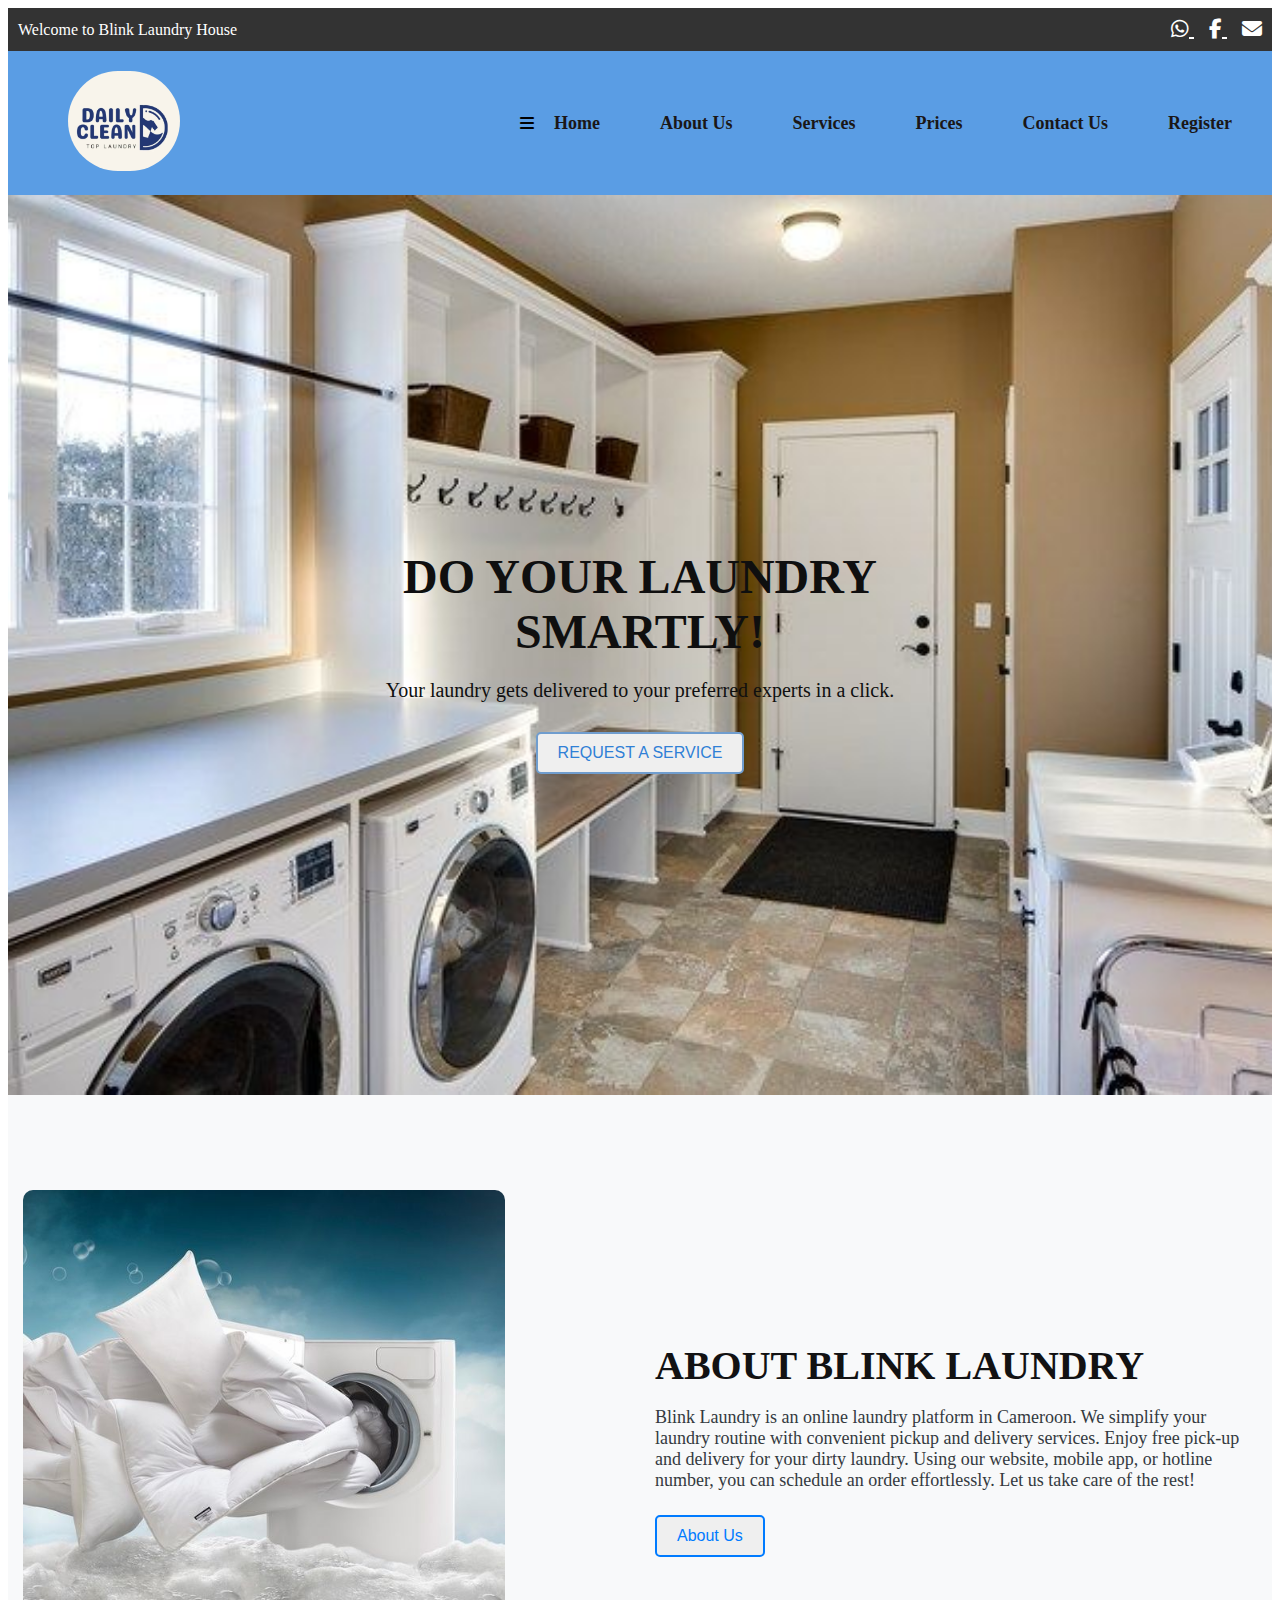
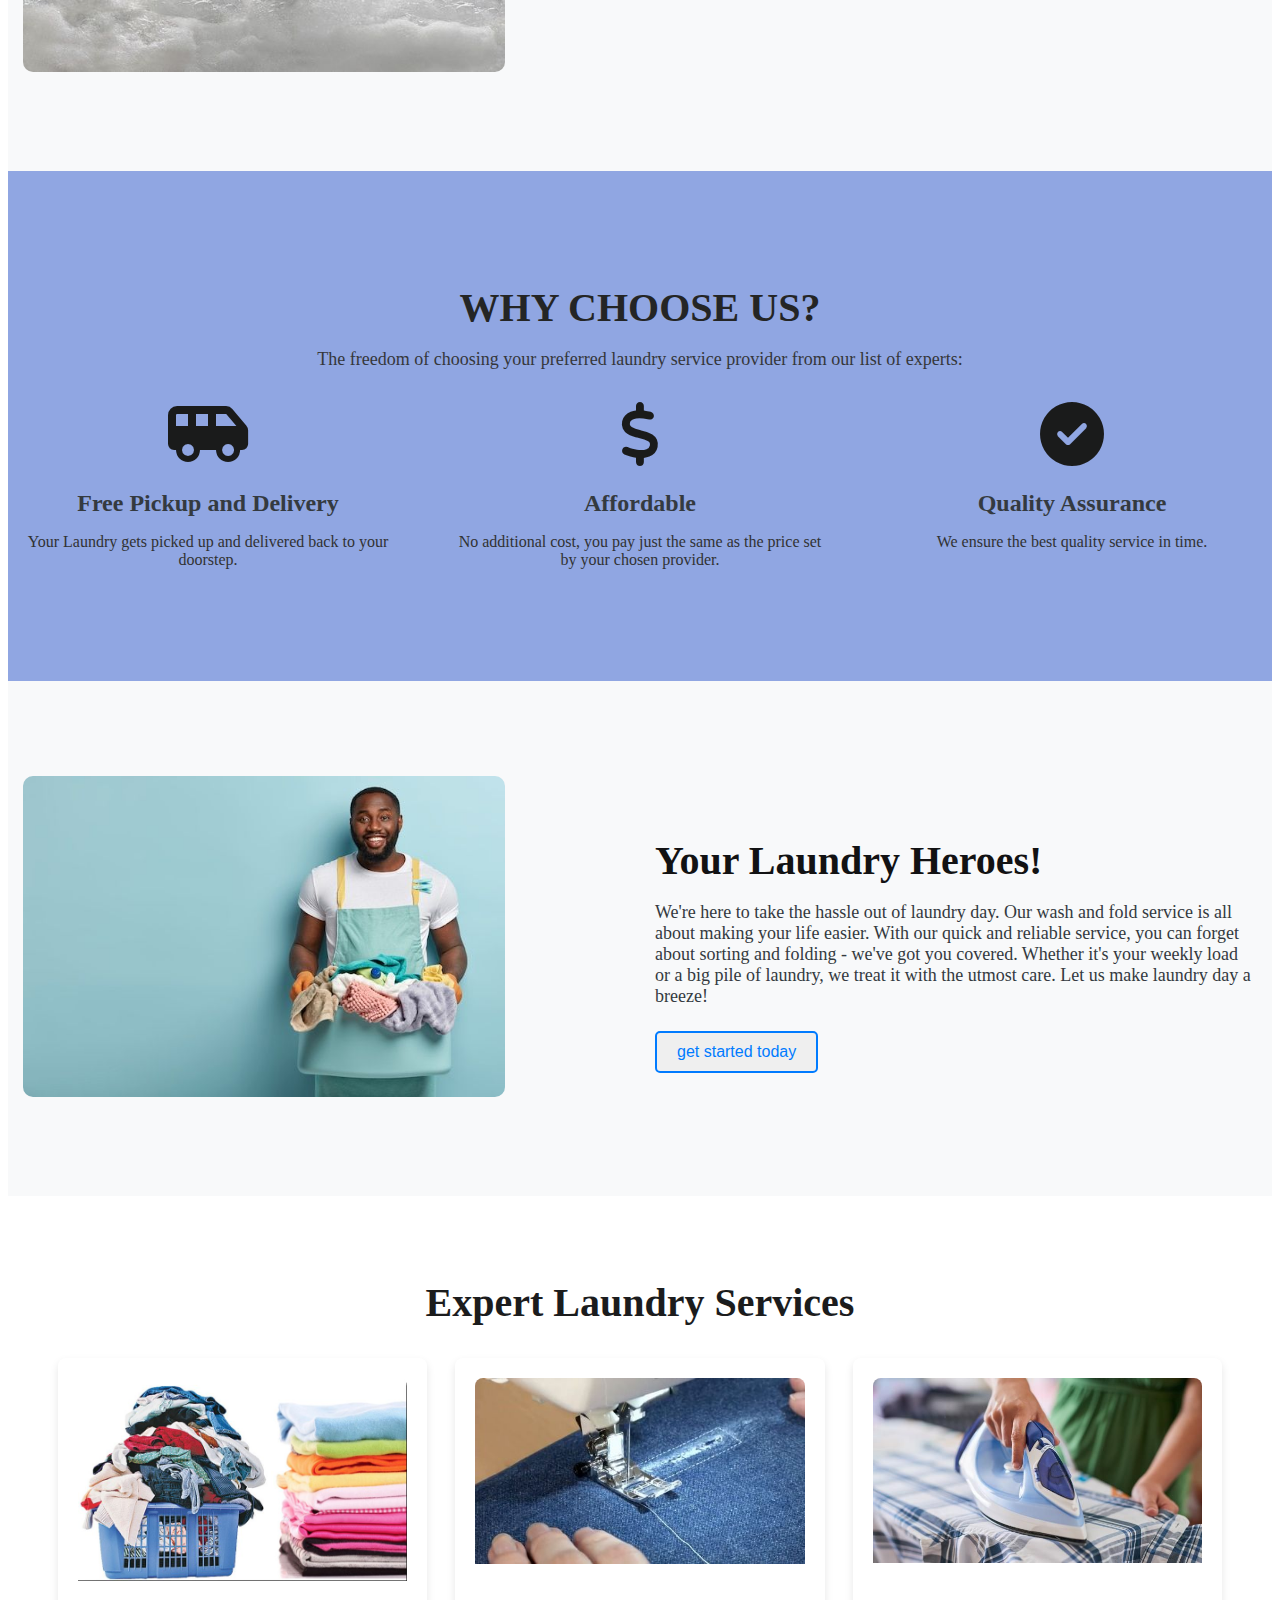
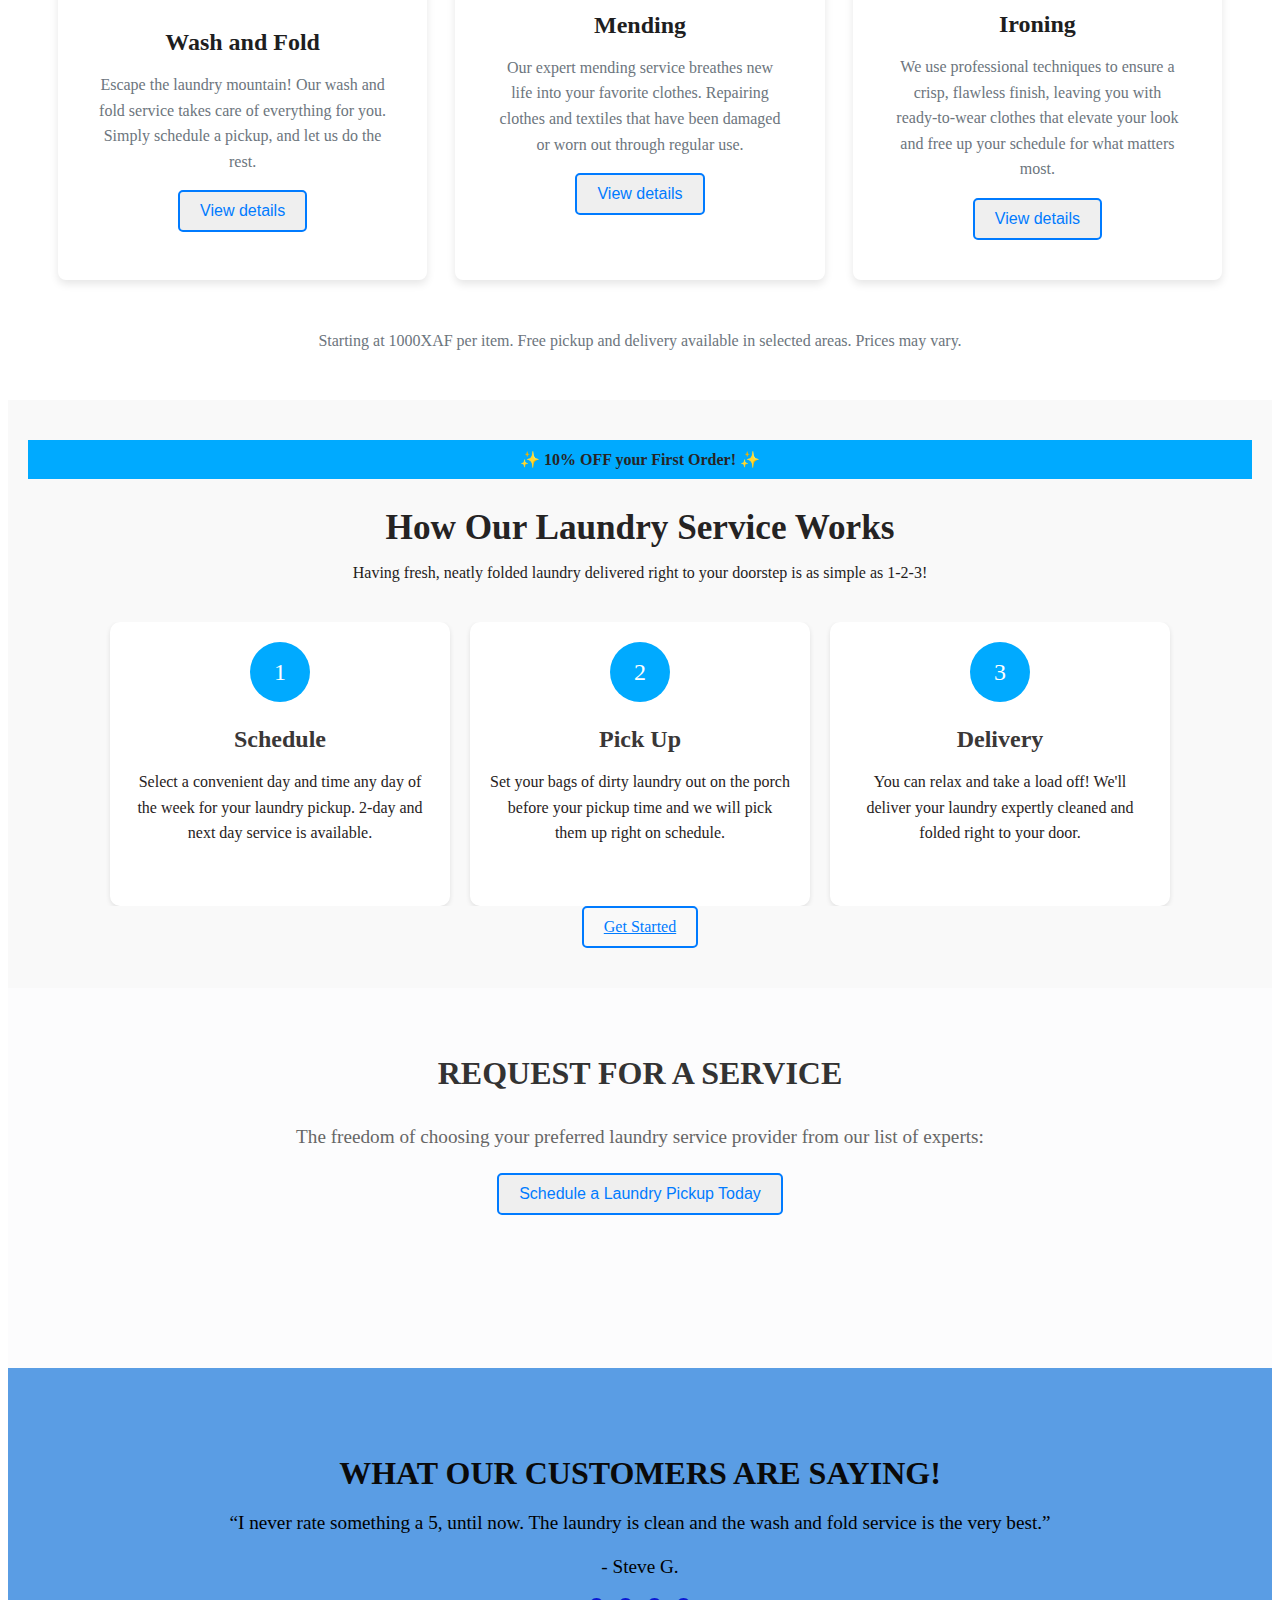
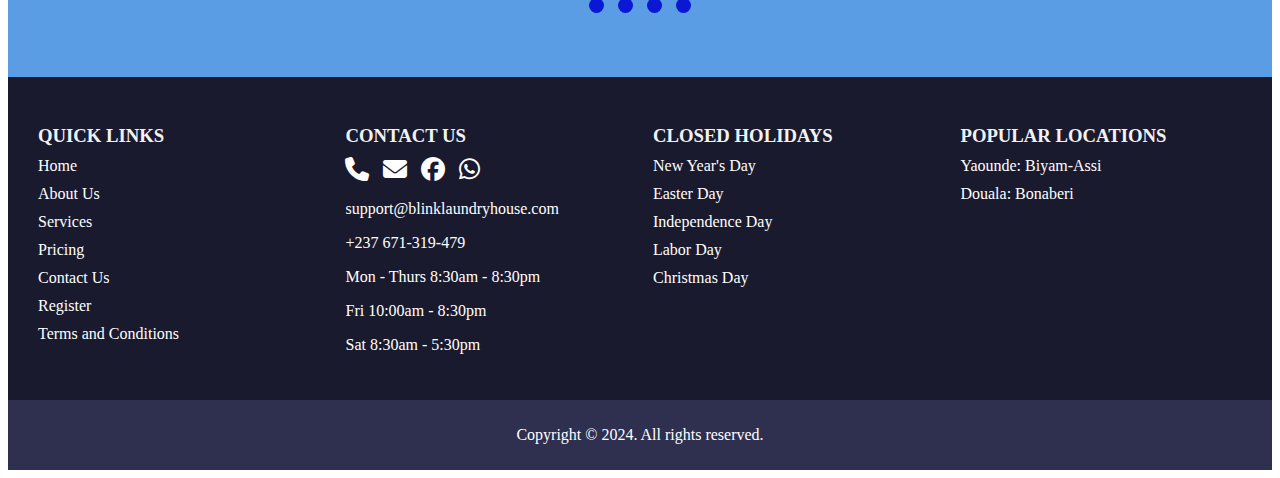
<file: index.html>
<!DOCTYPE html>
<html lang="en">
<head>
    <meta charset="UTF-8">
    <meta name="viewport" content="width=device-width, initial-scale=1.0">
    <title>Blink Laundry house</title>
    <link rel="stylesheet" href="index.css">
    <!-- Add a link to font-awesome for icons -->
    <link rel="stylesheet" href="https://cdnjs.cloudflare.com/ajax/libs/font-awesome/6.4.0/css/all.min.css">
</head>
<body>
   


<!-- Small Header -->
<div class="small-header">
    <div class="welcome-message">
        Welcome to Blink Laundry House
    </div>
    <div class="social-icons">
        <a href="https://wa.me/your-whatsapp-number" target="_blank" class="whatsapp-icon">
            <i class="fab fa-whatsapp"></i>
        </a>
        <a href="https://www.facebook.com/your-facebook-page" target="_blank" class="facebook-icon">
            <i class="fab fa-facebook-f"></i>
        </a>
        <a href="mailto:your-email@example.com" class="email-icon">
            <i class="fas fa-envelope"></i>
        </a>
    </div>
</div>

<!-- Main Header--> 
<header>
    <div class="logo">
        <img src="images/logo.jpg" alt=" Logo">
    </div>
    <nav class="navbar">
        <i class="fas fa-bars icons" onclick="toggleMenu()"></i>
        <ul class="navbar-nav" id="navbarNav">
            <li><a href="index.html">Home</a></li>
            <li><a href="about.html">About Us</a></li>
            <li><a href="service.html">Services</a></li>
            <li><a href="price.html">Prices</a></li>
            <li><a href="contact.html">Contact Us</a></li>
            <li><a href="resgister.html">Register</a></li>
        </ul>
    </nav>

    <script>
        function toggleMenu() {
            const navbarNav = document.getElementById('navbarNav');
            navbarNav.classList.toggle('active');
        }
        </script>
</header>

    <!-- Hero Section -->
    <section class="hero text-black text-center d-flex align-items-center" style="background-image: url('images/background.jpg');">
        <div class="container">
            <h1>DO YOUR LAUNDRY SMARTLY!</h1>
            <p>Your laundry gets delivered to your preferred experts in a click.</p>
            <button class="btn btn-outline-primary" onclick="window.location.href='service.html'"> REQUEST A SERVICE</button>
            
        </div>
    </section>

    <!-- About Section -->
<section class="about py-5">
    <div class="container">
        <div class="row align-items-center">
            <div class="col-md-6">
                <img src="images/about2.jpg" alt="About Blink Laundry House" class="img-fluid">
            </div>
            <div class="col-md-6">
                <h2>ABOUT BLINK LAUNDRY</h2>
                <p>Blink Laundry is an online laundry platform in Cameroon. We simplify your laundry routine with convenient pickup and delivery services. Enjoy free pick-up and delivery for your dirty laundry. Using our website, mobile app, or hotline number, you can schedule an order effortlessly. Let us take care of the rest!</p>
                <button class="btn btn-outline-primary" onclick="window.location.href='about.html'">About Us</button>
            </div>
        </div>
    </div>
</section>

   <!-- Why Choose Us Section -->
<section class="why-choose">
    <div class="container">
        <h2 class="text-center">WHY CHOOSE US?</h2>
        <p class="text-center">The freedom of choosing your preferred laundry service provider from our list of experts:</p>
        <div class="row text-center">
            <div class="col">
                <i class="fas fa-shuttle-van fa-4x mb-3 icon-color"></i>
                <h3>Free Pickup and Delivery</h3>
                <p>Your Laundry gets picked up and delivered back to your doorstep.</p>
            </div>
            <div class="col">
                <i class="fas fa-dollar-sign fa-4x mb-3 icon-color"></i>
                <h3>Affordable</h3>
                <p>No additional cost, you pay just the same as the price set by your chosen provider.</p>
            </div>
            <div class="col">
                <i class="fas fa-check-circle fa-4x mb-3 icon-color"></i>
                <h3>Quality Assurance</h3>
                <p>We ensure the best quality service in time.</p>
            </div>
        </div>
    </div>
</section>

   <!-- About Section -->
<section class="about py-5">
    <div class="container">
        <div class="row align-items-center">
            <div class="col-md-6">
                <img src="images/heroes.jpg" alt="About Blink Laundry House" class="img-fluid">
            </div>
            <div class="col-md-6">
                <h2>Your Laundry Heroes!</h2>
                <p>We're here to take the hassle out of laundry day. Our wash and fold service is all about making your life easier. With our quick and reliable service, you can forget about sorting and folding - we've got you covered. Whether it's your weekly load or a big pile of laundry, we treat it with the utmost care. Let us make laundry day a breeze!</p>
                <button class="btn btn-outline-primary" onclick="window.location.href='service.html'">get started today</button>
            </div>
        </div>
    </div>
</section>
    <!-- Laundry Services Section -->
<section class="laundry-services py-5 bg-light">
    <div class="container">
        <h2 class="text-center mb-4">Expert Laundry Services</h2>
        <div class="card-container">
            <div class="card">
                <img src="images/washfold.jpg" alt="Wash and Fold Service" class="card-img-top">
                <div class="card-body">
                    <h3>Wash and Fold</h3>
                    <p>Escape the laundry mountain! Our wash and fold service takes care of everything for you. Simply schedule a pickup, and let us do the rest.</p>
                    <button class="btn btn-outline-primary" onclick="window.location.href='service.html'">View details</button>
                </div>
            </div>
            <div class="card">
                <img src="images/mending.jpg" alt="Mending" class="card-img-top">
                <div class="card-body">
                    <h3>Mending</h3>
                    <p>Our expert mending service breathes new life into your favorite clothes. Repairing clothes and textiles that have been damaged or worn out through regular use.</p>
                    <button class="btn btn-outline-primary" onclick="window.location.href='service.html'">View details</button>
                </div>
            </div>
            <div class="card">
                <img src="images/iro.jpg" alt="Ironing Service" class="card-img-top">
                <div class="card-body">
                    <h3>Ironing</h3>
                    <p>We use professional techniques to ensure a crisp, flawless finish, leaving you with ready-to-wear clothes that elevate your look and free up your schedule for what matters most.</p>
                
                    <button class="btn btn-outline-primary" onclick="window.location.href='service.html'">View details</button>
                </div>
            </div>
        </div>
        <p class="text-center disclaimer mt-4">Starting at 1000XAF per item. Free pickup and delivery available in selected areas. Prices may vary.</p>
    </div>
</section>

<section class="service-steps py-5">
    <div class="container">
        <div class="promo-banner text-center py-3 mb-4 bg-primary text-white">
            <span><strong>✨ 10% OFF your First Order! ✨</strong></span>
        </div>
        <h2 class="text-center mb-4">How Our Laundry Service Works</h2>
        <p class="text-center mb-5">Having fresh, neatly folded laundry delivered right to your doorstep is as simple as 1-2-3!</p>
        <div class="steps-container">
            <div class="step">
                <div class="step-number">1</div>
                <h3>Schedule</h3>
                <p>Select a convenient day and time any day of the week for your laundry pickup. 2-day and next day service is available.</p>
            </div>
            <div class="step">
                <div class="step-number">2</div>
                <h3>Pick Up</h3>
                <p>Set your bags of dirty laundry out on the porch before your pickup time and we will pick them up right on schedule.</p>
            </div>
            <div class="step">
                <div class="step-number">3</div>
                <h3>Delivery</h3>
                <p>You can relax and take a load off! We'll deliver your laundry expertly cleaned and folded right to your door.</p>
            </div>
        </div>
        <div class="text-center">
            <a href="resgister.html" class="btn btn-primary get-started">Get Started</a>
        </div>
    </div>
</section>

    <!-- Request a Service Section -->
    <section class="request py-5 bg-light text-center">
        <div class="container">
            <h2>REQUEST FOR A SERVICE</h2>
            <p>The freedom of choosing your preferred laundry service provider from our list of experts:</p>
            
            <button class="btn btn-outline-primary" onclick="window.location.href='contact.html'">Schedule a Laundry Pickup Today</button>
        </div>
    </section>

    <!-- Customer Reviews Section -->
    <div class="reviews-container py-5 text-center bg-white text-black">
        <div class="container">
            <h2 class="mb-4">WHAT OUR CUSTOMERS ARE SAYING!</h2>
            <div id="review" class="review-text mb-4">
                “I never rate something a 5, until now. The laundry is clean and the wash and fold service is the very best.”
                <br><br>
                - Steve G.
            </div>
            <div class="navigation">
                <span class="dot" onclick="showReview(0)"></span>
                <span class="dot" onclick="showReview(1)"></span>
                <span class="dot" onclick="showReview(2)"></span>
                <span class="dot" onclick="showReview(3)"></span>
            </div>
        </div>
    </div>

    <footer>
        <div class="footer-container">
          <div class="row">
            <div class="column">
              <h3>QUICK LINKS</h3>
              <ul>
                <li><a href="index.html">Home</a></li>
                <li><a href="about.html">About Us</a></li>
                <li><a href="service.html">Services</a></li>
                <li><a href="price.html">Pricing</a></li>
                <li><a href="contact.html">Contact Us</a></li>
                <li><a href="resgister.html">Register</a></li>
                <li><a href="terms.html">Terms and Conditions</a></li>
               
              </ul>
            </div>
            <div class="column">
              <h3>CONTACT US</h3>
              <div class="contact-icons">
                <a href="tel:+237 671-319-479"><i class="fas fa-phone"></i></a>
                <a href="mailto:support@blinklaundryhouse.com"><i class="fas fa-envelope"></i></a>
                <a href="https://www.facebook.com" target="_blank"><i class="fab fa-facebook"></i></a>
                <a href="https://wa.me/+237671319479" target="_blank"><i class="fab fa-whatsapp"></i></a>
              </div>
              
              <p>support@blinklaundryhouse.com</p>
              <p>+237 671-319-479</p>
              <p>Mon - Thurs 8:30am - 8:30pm</p>
              <p>Fri 10:00am - 8:30pm</p>
              <p>Sat 8:30am - 5:30pm</p>
            </div>
            <div class="column">
              <h3>CLOSED HOLIDAYS</h3>
              <ul>
                <li>New Year's Day</li>
                <li>Easter Day</li>
                <li>Independence Day</li>
                <li>Labor Day</li>
                <li>Christmas Day</li>
              </ul>
            </div>
            <div class="column">
              <h3>POPULAR LOCATIONS</h3>
              <ul>
                <li>Yaounde: Biyam-Assi</li>
                <li>Douala: Bonaberi</li>
              </ul>
            </div>
          </div>
        </div>
        <div class="footer-bottom text-center py-2 bg-secondary">
          <p>Copyright © 2024. All rights reserved.</p>
        </div>
      </footer>
    

    

    
    <script src="script.js"></script>
</body>
</html>
</file>
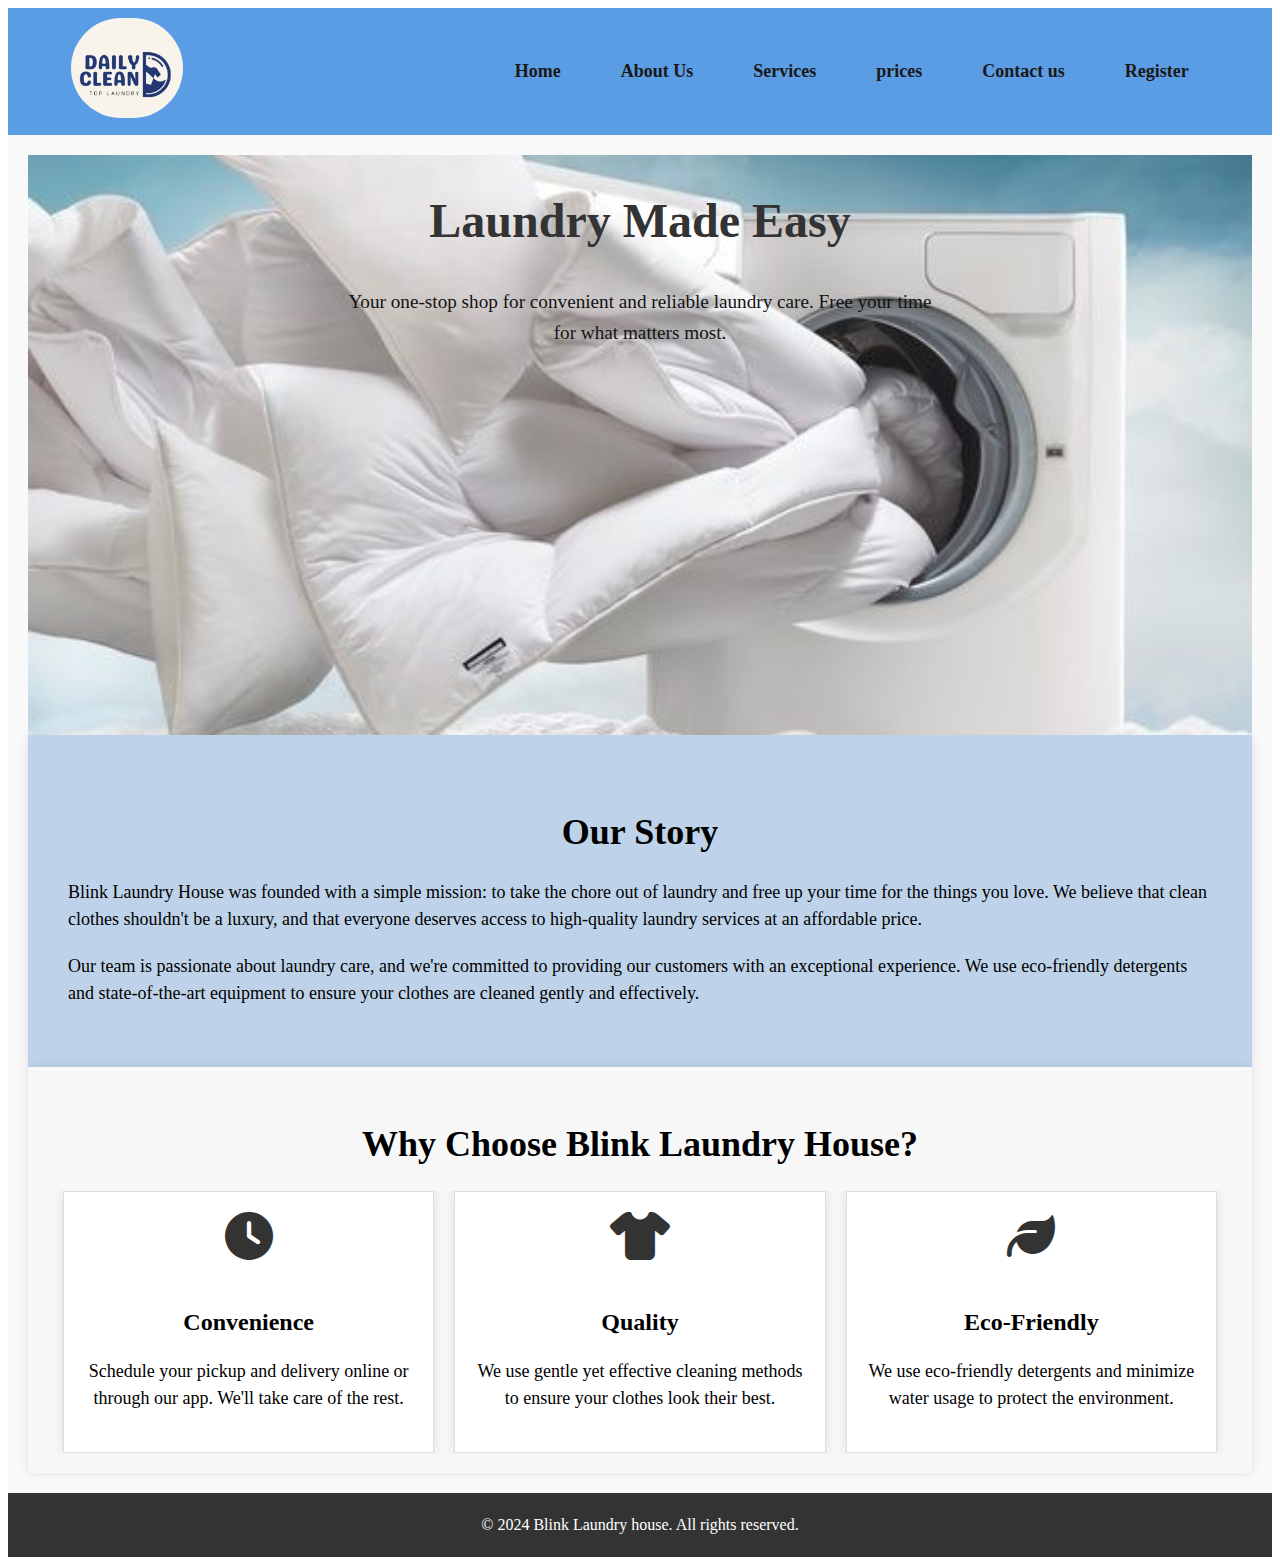
<file: about.html>
<!DOCTYPE html>
<html lang="en">
<head>
    <meta charset="UTF-8">
    <meta name="viewport" content="width=device-width, initial-scale=1.0">
    <title>Smart Laundry</title>
    <link rel="stylesheet" href="about.css">
    <!-- Add a link to font-awesome for icons -->
    <link rel="stylesheet" href="https://cdnjs.cloudflare.com/ajax/libs/font-awesome/6.4.0/css/all.min.css">
</head>
<body>
    <header>
        <div class="container">
            <div class="logo">
                <img src="images/logo.jpg" alt=" Logo">
            </div>
            <nav>
                <ul>
                    <li><a href="index.html">Home</a></li>
                    <li><a href="about.html">About Us</a></li>
                    <li><a href="service.html">Services</a></li>
                    <li><a href="price.html">prices</a></li>
                    <li><a href="contact.html">Contact us</a></li>
                    <li><a href="resgister.html">Register</a></li>
                </ul>
            </nav>
        </div>
    </header>
    <main>
        <section class="about-banner">
            <div class="overlay"></div>
            <div class="content">
                <h1>Laundry Made Easy</h1>
                <p>Your one-stop shop for convenient and reliable laundry care. Free your time for what matters most.</p>
            </div>
        </section>

        <section class="about-us"  id="about">
            <h2>Our Story</h2>
            <p>Blink Laundry House was founded with a simple mission: to take the chore out of laundry and free up your time for the things you love. We believe that clean clothes shouldn't be a luxury, and that everyone deserves access to high-quality laundry services at an affordable price.</p>
            <p>Our team is passionate about laundry care, and we're committed to providing our customers with an exceptional experience. We use eco-friendly detergents and state-of-the-art equipment to ensure your clothes are cleaned gently and effectively.</p>
        </section>

        <section class="why-blink">
            <h2>Why Choose Blink Laundry House?</h2>
            <div class="benefits-container">
                <div class="benefits">
                    <i class="fas fa-clock"></i>
                    <h3>Convenience</h3>
                    <p>Schedule your pickup and delivery online or through our app. We'll take care of the rest.</p>
                </div>
                <div class="benefits">
                    <i class="fas fa-tshirt"></i>
                    <h3>Quality</h3>
                    <p>We use gentle yet effective cleaning methods to ensure your clothes look their best.</p>
                </div>
                <div class="benefits">
                    <i class="fas fa-leaf"></i>
                    <h3>Eco-Friendly</h3>
                    <p>We use eco-friendly detergents and minimize water usage to protect the environment.</p>
                </div>
            </div>
        </section>
    </main>
    <footer>
        <p>&copy; 2024 Blink Laundry house. All rights reserved.</p>
    </footer>
    
</body>
</html>
</file>
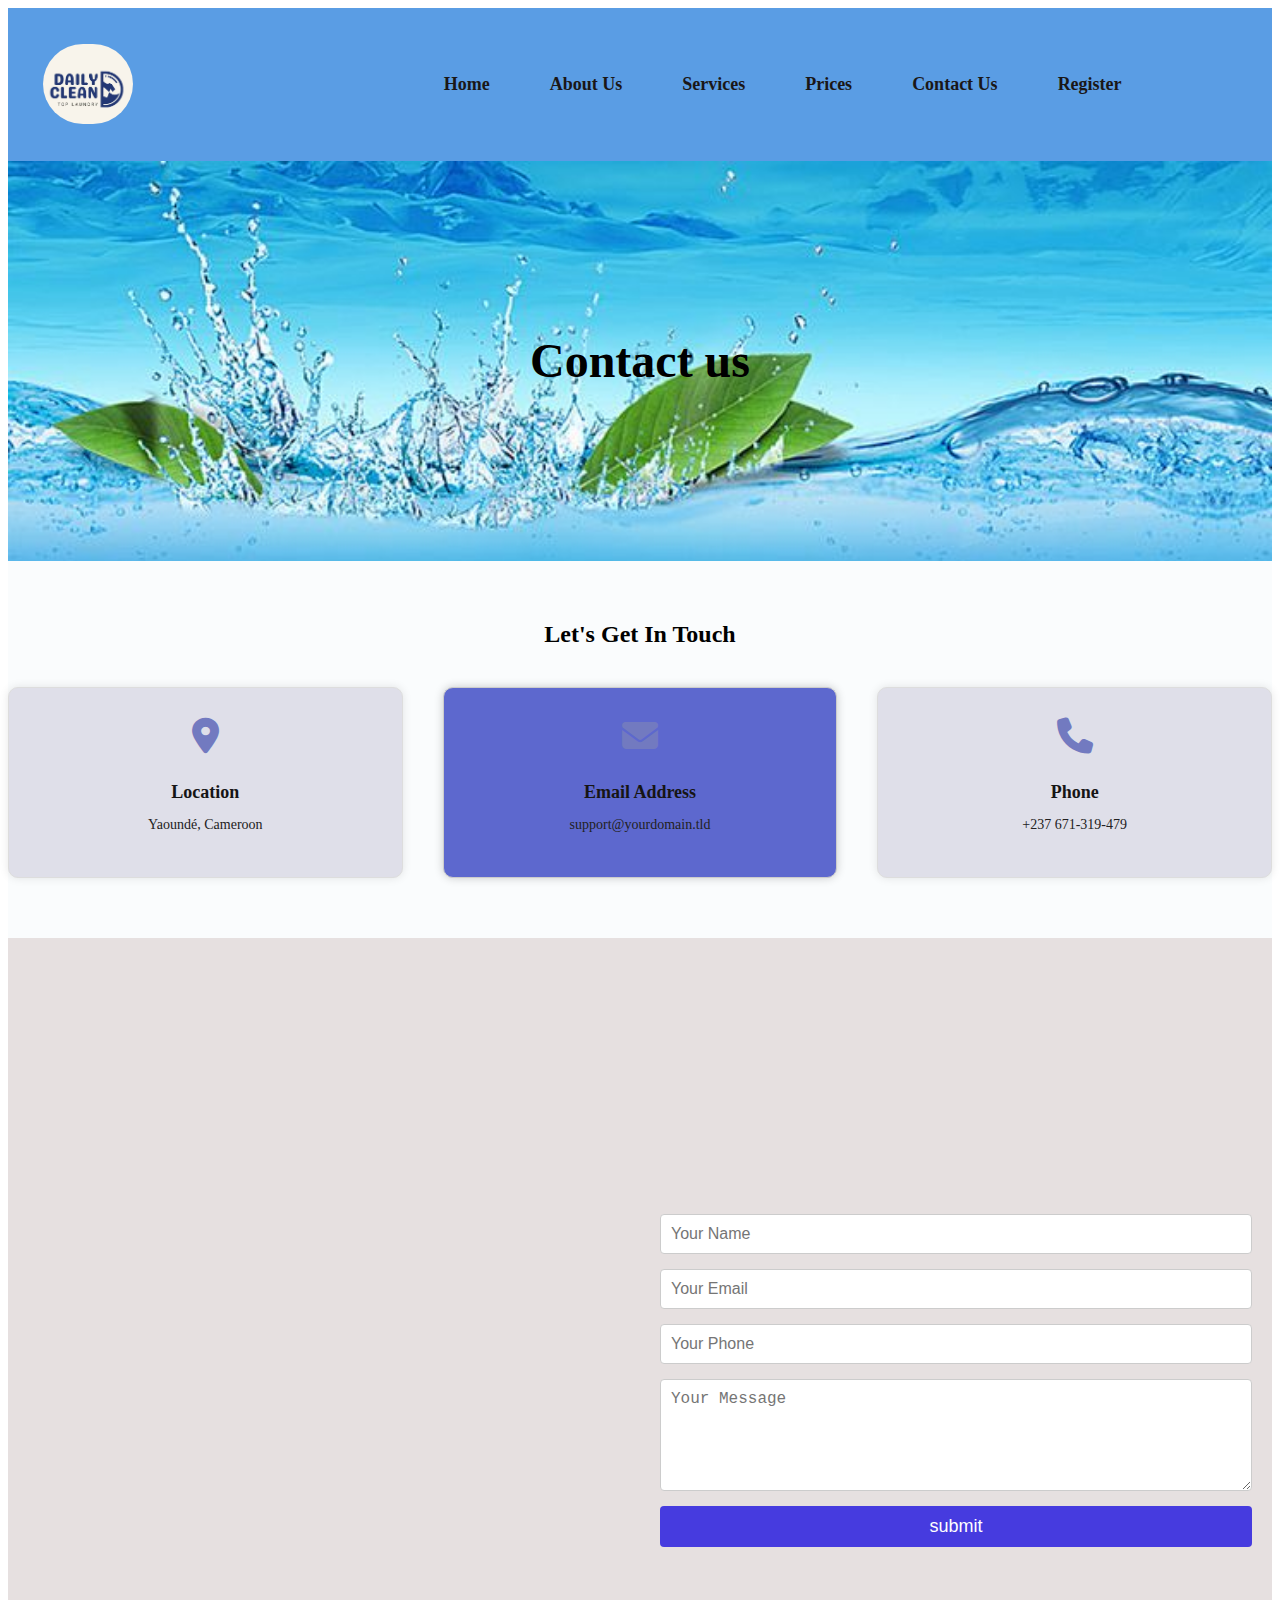
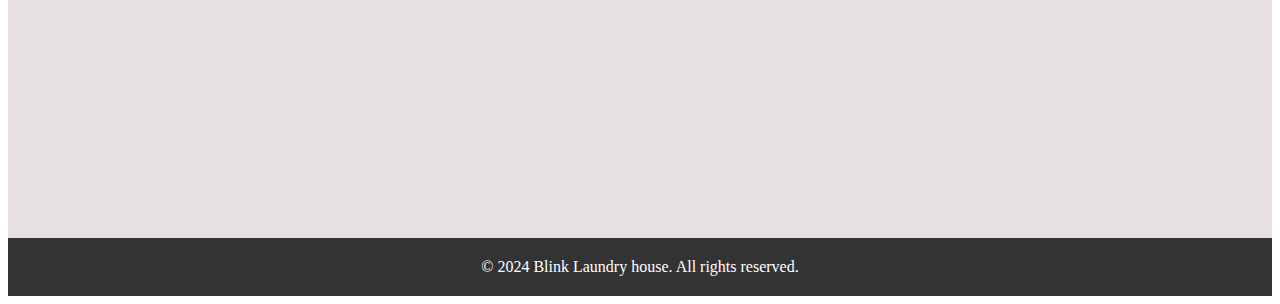
<file: contact.html>
<meta charset="UTF-8">
    <meta name="viewport" content="width=device-width, initial-scale=1.0">
    <title>Smart Laundry</title>
    <link rel="stylesheet" href="contact.css">
    <link rel="stylesheet" href="https://cdnjs.cloudflare.com/ajax/libs/font-awesome/6.4.0/css/all.min.css">
</head>
<body>
    <header>
        <div class="container">
            <div class="logo">
                <img src="images/logo.jpg" alt="Logo">
            </div>
            <nav>
                <ul>
                    <li><a href="index.html">Home</a></li>
                    <li><a href="about.html">About Us</a></li>
                    <li><a href="service.html">Services</a></li>
                    <li><a href="price.html">Prices</a></li>
                    <li><a href="contact.html">Contact Us</a></li>
                    <li><a href="resgister.html">Register</a></li>
                </ul>
            </nav>
        </div>
    </header>
    <main>
        <!-- Contact Banner -->
        <section class="contact-banner">
            <div class="overlay"></div>
            <div class="content">
                <h1>Contact us</h1>
            </div>
        </section>

       <!-- Contact Info -->
    <section class="contact-info">
        <h2>Let's Get In Touch</h2>
        <div class="info-cards">
            <div class="info-card">
                <i class="fas fa-map-marker-alt"></i>
                <h3>Location</h3>
                <p>Yaoundé, Cameroon</p>
            </div>
            <div class="info-card highlighted">
                <i class="fas fa-envelope"></i>
                <h3>Email Address</h3>
                <p>support@yourdomain.tld</p>
            </div>
            <div class="info-card">
                <i class="fas fa-phone"></i>
                <h3>Phone</h3>
                <p>+237 671-319-479</p>
            </div>
        </div>
    </section>

    <!-- Google Map & Contact Form -->
        <div class="container ">
            <div class="map">
                <iframe
                    src="https://www.google.com/maps/embed?pb=!1m18!1m12!1m3!1d3952.0700654386255!2d10.411144!3d3.879441!2m3!1f0!2f0!3f0!3m2!1i1024!2i768!4f13.1!3m3!1m2!1s0x10611f1a1f6a5a5f%3A0x400c4a6f5f5f5f5f!2sYaound%C3%A9%2C%20Cameroon!5e0!3m2!1sen!2sid!4v1627319460978!5m2!1sen!2sid"
                    width="200%" height="500" style="border:0;" allowfullscreen="" loading="lazy"></iframe>
            </div>
       
            <div class="contact-form">
                <form action="php/recept.php" method="POST" enctype="multipart/form-data">
                    <input type="text" name="name" placeholder="Your Name" required>
                    <input type="email" name="email" placeholder="Your Email" required>
                 
                    <input type="text" name="phone" placeholder="Your Phone" required>
                  
                    <textarea name="message" placeholder="Your Message" rows="5" required></textarea>
                    <button type="submit">submit</button>
                </form>
            
            </div>
        </div>
        
    </section>
</main>

<footer>
    <p>&copy; 2024 Blink Laundry house. All rights reserved.</p>
</footer>
</file>
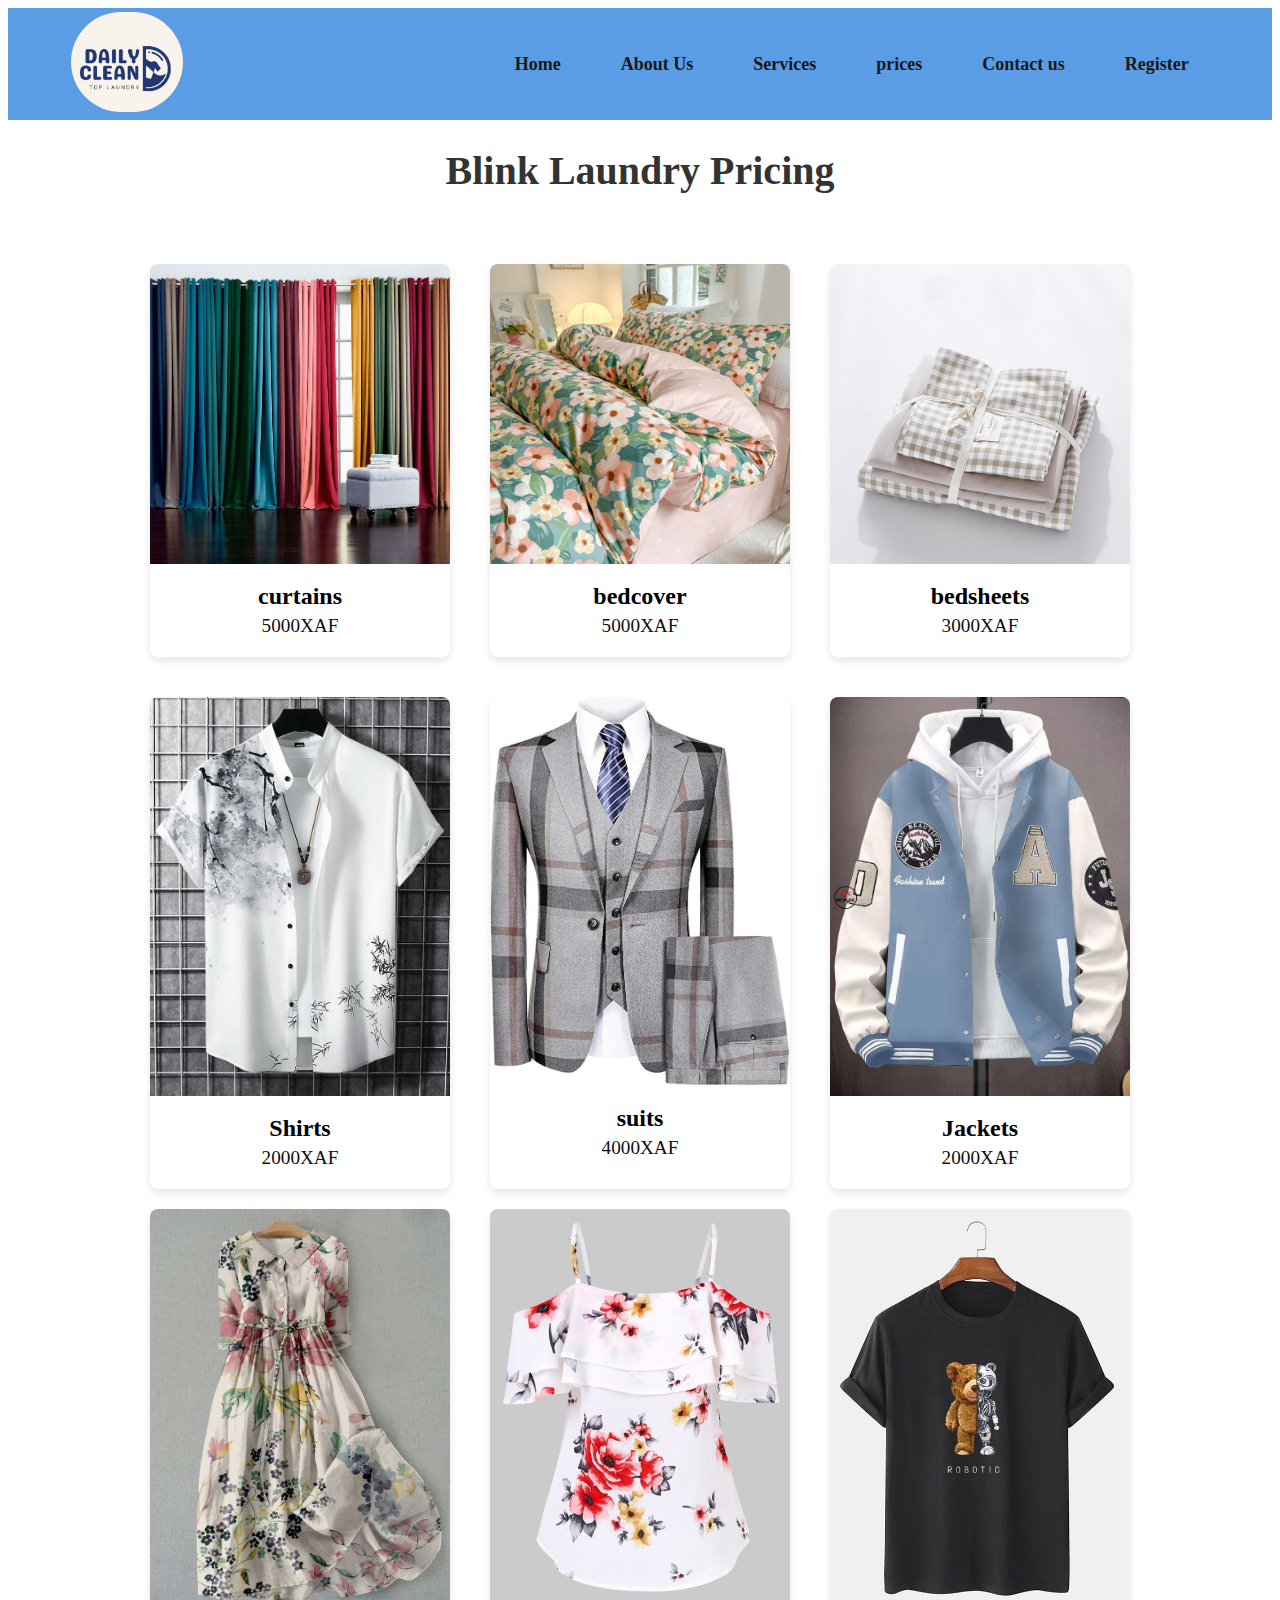
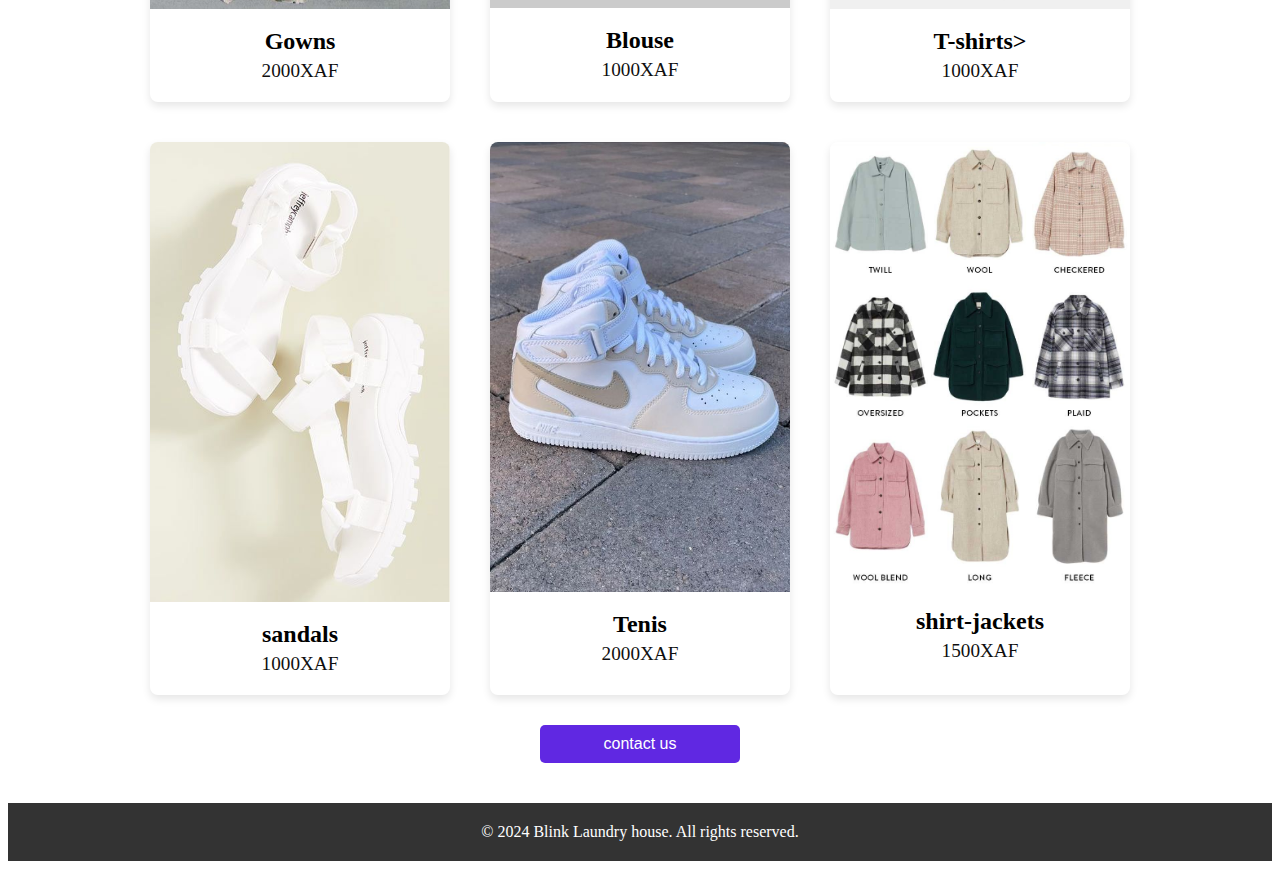
<file: price.html>
<!DOCTYPE html>
<html lang="en">
<head>
    <meta charset="UTF-8">
    <meta name="viewport" content="width=device-width, initial-scale=1.0">
    <title>Smart Laundry</title>
    <link rel="stylesheet" href="price.css">
    <!-- Add a link to font-awesome for icons -->
    <link rel="stylesheet" href="https://cdnjs.cloudflare.com/ajax/libs/font-awesome/6.4.0/css/all.min.css">
</head>
<body>
    <header>
        <div class="container">
            <div class="logo">
                <img src="images/logo.jpg" alt=" Logo">
            </div>
            <nav>
                <ul>
                    <li><a href="index.html">Home</a></li>
                    <li><a href="about.html">About Us</a></li>
                    <li><a href="service.html">Services</a></li>
                    <li><a href="price.html">prices</a></li>
                    <li><a href="contact.html">Contact us</a></li>
                    <li><a href="resgister.html">Register</a></li>
                </ul>
            </nav>
        </div>
    </header>
       
<body>
     
        <h1>Blink Laundry Pricing</h1>
    </section>
    <main>
        <div class="card-container">
            <div class="card">
                <img src="images/curtains.jpg" alt="Shirt">
                <div class="info">
                    <h2>curtains</h2>
                    <p>5000XAF</p>
                </div>
            </div>
            <div class="card">
                <img src="images/bedcover.jpg" alt="Pants">
                <div class="info">
                    <h2>bedcover</h2>
                    <p>5000XAF</p>
                </div>
            </div>
            <div class="card">
                <img src="images/bedsheets.jpg" alt="Dress">
                <div class="info">
                    <h2>bedsheets</h2>
                    <p>3000XAF</p>
                </div>
            </div>
            <div class="card">
                <img src="images/shirt.jpg" alt="Jacket">
                <div class="info">
                    <h2>Shirts</h2>
                    <p>2000XAF</p>
                </div>
            </div>
            <div class="card">
                <img src="images/img8 (2).jpg" alt="Skirt">
                <div class="info">
                    <h2>suits</h2>
                    <p>4000XAF</p>
                </div>
            </div>
            <div class="card">
                <img src="images/men jacket.jpg" alt="Blouse">
                <div class="info">
                    <h2>Jackets</h2>
                    <p>2000XAF</p>
                </div>
            </div>
        </div>


        <div class="card-container">
            <div class="card">
                <img src="images/Women's Shirt Wide Hem Printed Dress - 13 Models _ M.jpg" alt="Shirt">
                <div class="info">
                    <h2>Gowns</h2>
                    <p>2000XAF</p>
                </div>
            </div>
            <div class="card">
                <img src="images/blouse.jpg" alt="Pants">
                <div class="info">
                    <h2>Blouse</h2>
                    <p>1000XAF</p>
                </div>
            </div>
            <div class="card">
                <img src="images/img11.jpg" alt="Dress">
                <div class="info">
                    <h2>T-shirts></h2>
                    <p>1000XAF</p>
                </div>
            </div>
            <div class="card">
                <img src="images/sandals.jpg" alt="Jacket">
                <div class="info">
                    <h2>sandals</h2>
                    <p>1000XAF</p>
                </div>
            </div>
            <div class="card">
                <img src="images/tenis1.jpg" alt="Skirt">
                <div class="info">
                    <h2>Tenis</h2>
                    <p>2000XAF</p>
                </div>
            </div>
            <div class="card">
                <img src="images/shirtjacket.jpg" alt="Blouse">
                <div class="info">
                    <h2>shirt-jackets</h2>
                    <p>1500XAF</p>
                </div>
            </div>
        </div>
        <button onclick="window.location.href='contact.html'">contact us</button>
    </main>
    <footer>
        <p>&copy; 2024 Blink Laundry house. All rights reserved.</p>
    </footer>
    
</body>
</html>
</file>
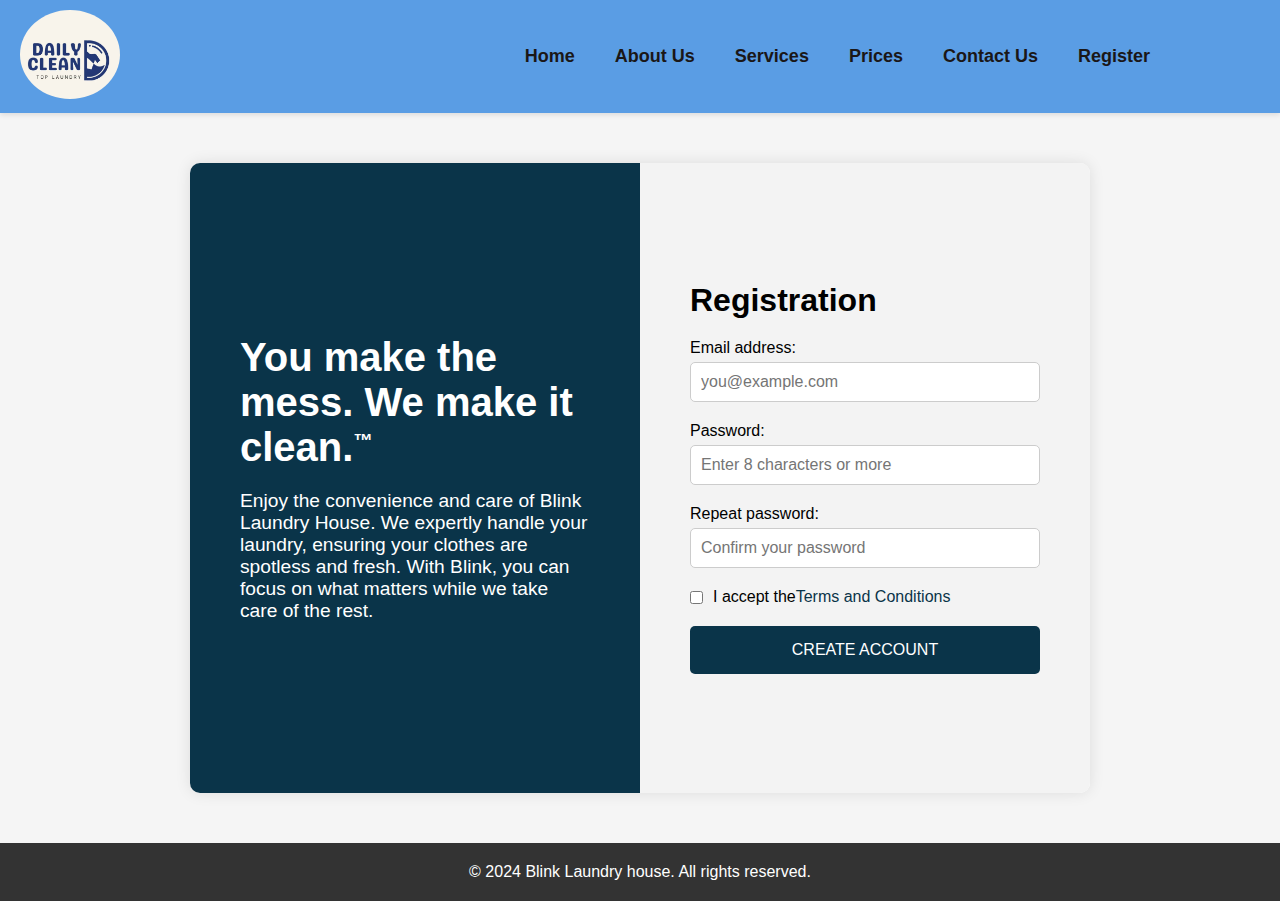
<file: resgister.html>
<!DOCTYPE html>
<html lang="en">
<head>
    <meta charset="UTF-8">
    <meta name="viewport" content="width=device-width, initial-scale=1.0">
    <title>Blink Laundry House - Registration</title>
    <link rel="stylesheet" href="register.css">
</head>
<body>
    <header>
        <div class="header-container">
            <div class="logo">
                <img src="images/logo.jpg" alt="Blink Laundry House Logo">
            </div>
            <nav>
                <ul>
                    <li><a href="index.html">Home</a></li>
                    <li><a href="about.html">About Us</a></li>
                    <li><a href="service.html">Services</a></li>
                    <li><a href="price.html">Prices</a></li>
                    <li><a href="contact.html">Contact Us</a></li>
                    <li><a href="register.html">Register</a></li>
                </ul>
            </nav>
        </div>
    </header>
    
    <div class="container">
        <div class="left-panel">
            <h1>You make the mess. We make it clean.<span>™</span></h1>
            <p>Enjoy the convenience and care of Blink Laundry House. We expertly handle your laundry, ensuring your clothes are spotless and fresh. With Blink, you can focus on what matters while we take care of the rest.</p>
        </div>
        <div class="right-panel">
            <h2>Registration</h2>
            <form action="#" method="post">
                <label for="email">Email address:</label>
                <input type="email" id="email" name="email" placeholder="you@example.com" required>
                
                <label for="password">Password:</label>
                <input type="password" id="password" name="password" placeholder="Enter 8 characters or more" required>
                
                <label for="confirm-password">Repeat password:</label>
                <input type="password" id="confirm-password" name="confirm-password" placeholder="Confirm your password" required>
                
                <label class="terms">
                    <input type="checkbox" name="terms" required>
                    I accept the <a href="terms.html">Terms and Conditions</a>
                </label>
                
                <button type="submit">CREATE ACCOUNT</button>
            </form>
        </div>
    </div>
    <footer>
        <p>&copy; 2024 Blink Laundry house. All rights reserved.</p>
    </footer>
    
</body>
</html>
</file>
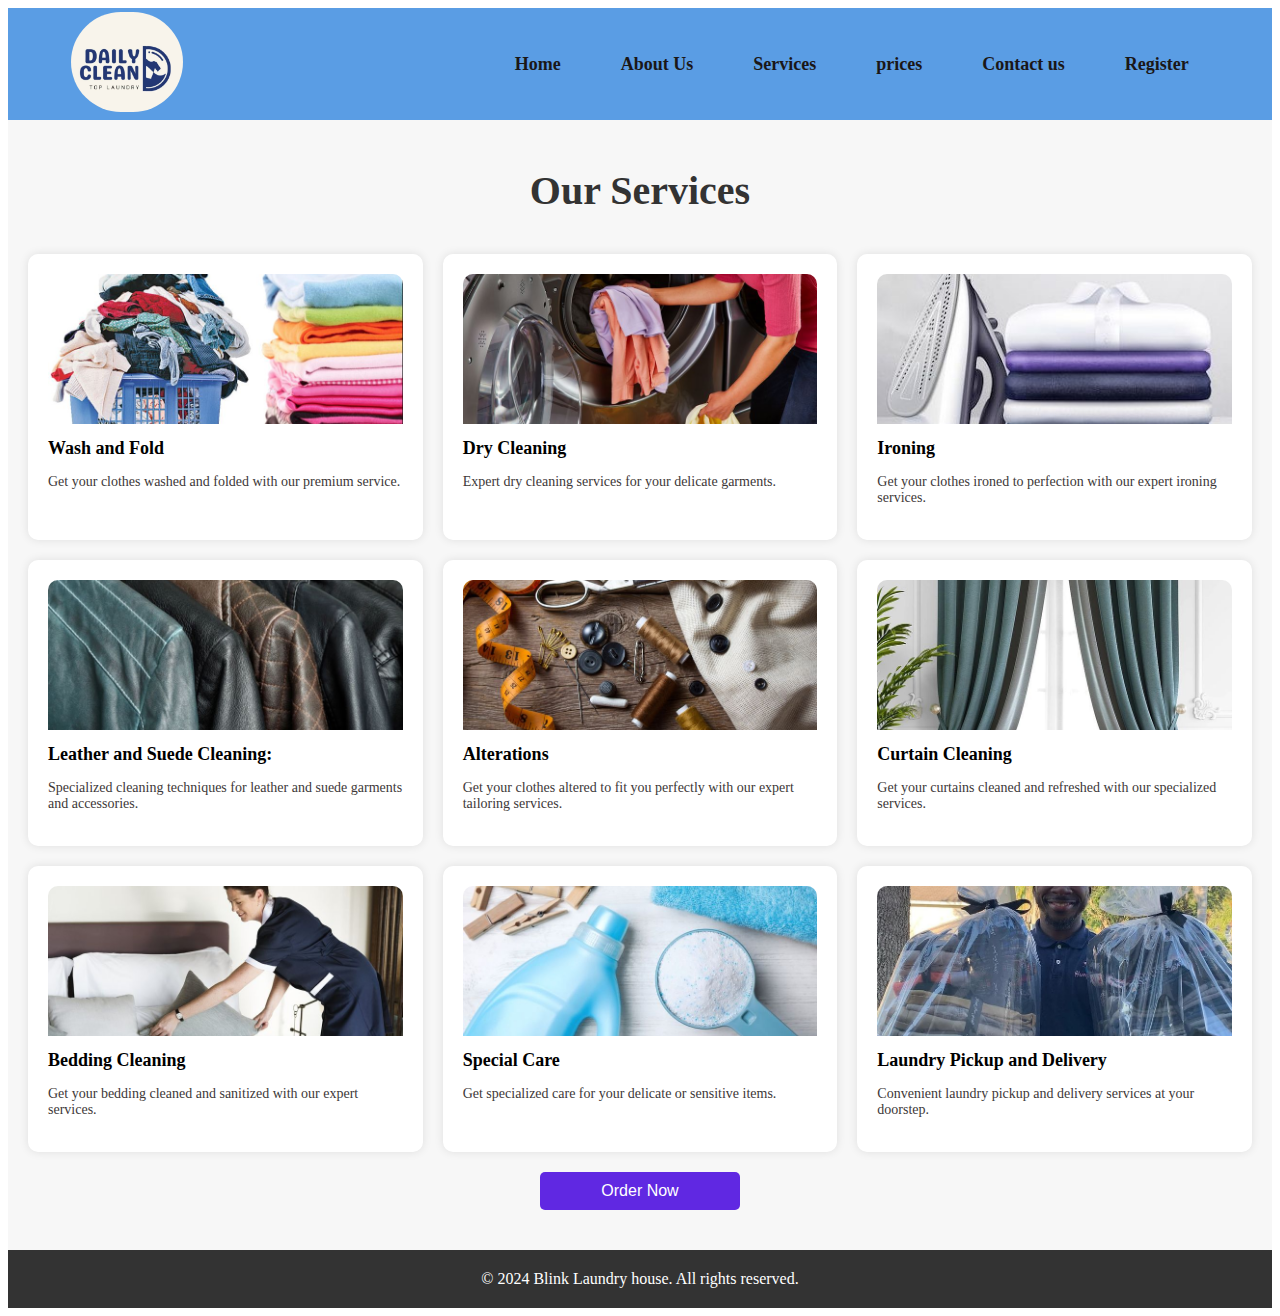
<file: service.html>
<!DOCTYPE html>
<html lang="en">
<head>
    <meta charset="UTF-8">
    <meta name="viewport" content="width=device-width, initial-scale=1.0">
    <title>Smart Laundry</title>
    <link rel="stylesheet" href="service.css">
    <!-- Add a link to font-awesome for icons -->
    <link rel="stylesheet" href="https://cdnjs.cloudflare.com/ajax/libs/font-awesome/6.4.0/css/all.min.css">
</head>
<body>
    <header>
        <div class="container">
            <div class="logo">
                <img src="images/logo.jpg" alt=" Logo">
            </div>
            <nav>
                <ul>
                    <li><a href="index.html">Home</a></li>
                    <li><a href="about.html">About Us</a></li>
                    <li><a href="service.html">Services</a></li>
                    <li><a href="price.html">prices</a></li>
                    <li><a href="contact.html">Contact us</a></li>
                    <li><a href="resgister.html">Register</a></li>
                </ul>
            </nav>
        </div>
    </header>

    <main>
        <section class="services">
            <h1>Our Services</h1>
            <div class="service-grid">
                <div class="service-card">
                    <img src="images/washfold.jpg" alt="Wash and Fold">
                    <h2>Wash and Fold</h2>
                    <p>Get your clothes washed and folded with our premium service.</p>
                </div>
                <div class="service-card">
                    <img src="images/drycleanx.jpg" alt="Dry Cleaning">
                    <h2>Dry Cleaning</h2>
                    <p>Expert dry cleaning services for your delicate garments.</p>
                </div>
                <div class="service-card">
                    <img src="images/ironx.jpg" alt="Ironing">
                    <h2>Ironing</h2>
                    <p>Get your clothes ironed to perfection with our expert ironing services.</p>
                </div>
                <div class="service-card">
                    <img src="images/leather.jpg" alt="Bedding Cleaning">
                    <h2>Leather and Suede Cleaning:</h2>
                    <p>Specialized cleaning techniques for leather and suede garments and accessories.</p>
                </div>
                
                <div class="service-card">
                    <img src="images/alteration.jpg" alt="Alterations">
                    <h2>Alterations</h2>
                    <p>Get your clothes altered to fit you perfectly with our expert tailoring services.</p>
                </div>
                <div class="service-card">
                    <img src="images/curtain1.jpg" alt="Curtain Cleaning">
                    <h2>Curtain Cleaning</h2>
                    <p>Get your curtains cleaned and refreshed with our specialized services.</p>
                </div>
                <div class="service-card">
                    <img src="images/bedding.jpg" alt="Bedding Cleaning">
                    <h2>Bedding Cleaning</h2>
                    <p>Get your bedding cleaned and sanitized with our expert services.</p>
                </div>
                <div class="service-card">
                    <img src="images/special.jpg" alt="Special Care">
                    <h2>Special Care</h2>
                    <p>Get specialized care for your delicate or sensitive items.</p>
                </div>
                <div class="service-card">
                    <img src="images/delivry.jpg" alt="Laundry Pickup">
                    <h2>Laundry Pickup and Delivery</h2>
                    <p>Convenient laundry pickup and delivery services at your doorstep.</p>
                </div>
                
                
            </div>
            <button class="order-btn">Order Now</button>
        </section>
    </main>
    <script>
        // Add event listener to the order button
        document.querySelector('.order-btn').addEventListener('click', function() {
            window.location.href = 'contact.html';
        });
    </script>
    <footer>
        <p>&copy; 2024 Blink Laundry house. All rights reserved.</p>
    </footer>
    
</body>
</html>
</file>
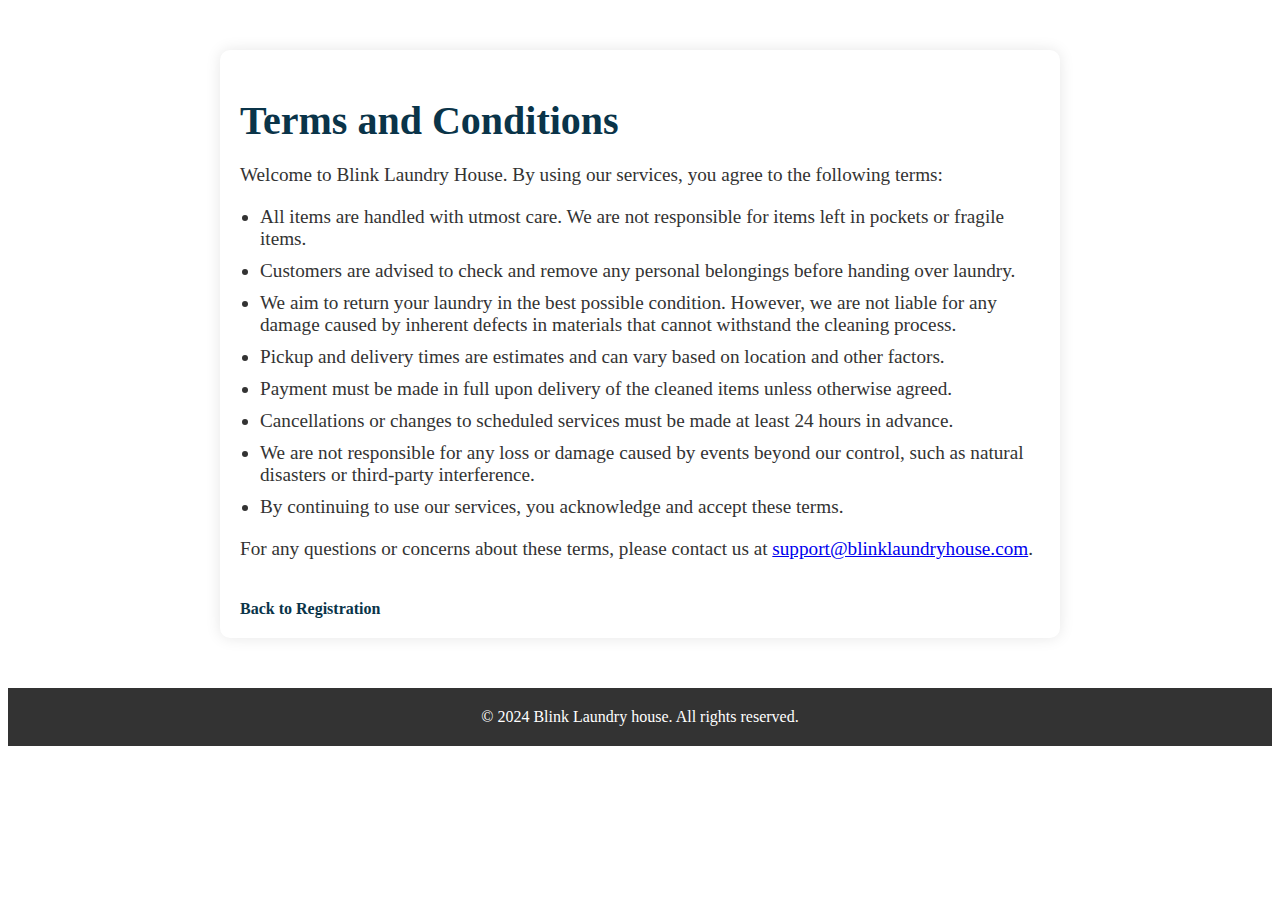
<file: terms.html>
<!DOCTYPE html>
<html lang="en">
<head>
    <meta charset="UTF-8">
    <meta name="viewport" content="width=device-width, initial-scale=1.0">
    <title>Terms and Conditions - Blink Laundry House</title>
    <link rel="stylesheet" href="terms.css">
</head>
<body>
    <div class="terms-container">
        <h1>Terms and Conditions</h1>
        <p>Welcome to Blink Laundry House. By using our services, you agree to the following terms:</p>
        <ul>
            <li>All items are handled with utmost care. We are not responsible for items left in pockets or fragile items.</li>
            <li>Customers are advised to check and remove any personal belongings before handing over laundry.</li>
            <li>We aim to return your laundry in the best possible condition. However, we are not liable for any damage caused by inherent defects in materials that cannot withstand the cleaning process.</li>
            <li>Pickup and delivery times are estimates and can vary based on location and other factors.</li>
            <li>Payment must be made in full upon delivery of the cleaned items unless otherwise agreed.</li>
            <li>Cancellations or changes to scheduled services must be made at least 24 hours in advance.</li>
            <li>We are not responsible for any loss or damage caused by events beyond our control, such as natural disasters or third-party interference.</li>
            <li>By continuing to use our services, you acknowledge and accept these terms.</li>
        </ul>
        <p>For any questions or concerns about these terms, please contact us at <a href="mailto:support@blinklaundryhouse.com">support@blinklaundryhouse.com</a>.</p>
        <a href="resgister.html" class="back-link">Back to Registration</a>
    </div>
    <footer>
        <p>&copy; 2024 Blink Laundry house. All rights reserved.</p>
    </footer>
    
</body>
</html>
</file>
<file: index.css>
/* Small Header */
.small-header {
    background-color: #333;
    padding: 10px;
    display: flex;
    justify-content: space-between;
    align-items: center;
}

.small-header .welcome-message {
    color: #fff;
    margin-right: 20px;
}

.small-header .social-icons {
    margin-left: auto;
    text-align: right;
}

.small-header .social-icons a {
    color: #fff;
    margin-left: 15px; /* Increase space between icons */
    font-size: 20px; /* Adjust icon size if needed */
    transition: color 0.3s ease;
}

.small-header .social-icons a:hover {
    color: #1a73e8; /* Add a hover color effect */
}
/* Main Header */
header {
    background-color: #5a9de4;
    padding: 20px;
    display: flex;
    justify-content: space-between;
    align-items: center;
}

header .logo {
    display: inline-block;
}

header .logo img {
    max-width: 200px;
    max-height: 100px; /* Adjust the height of the logo */
    border-radius: 50px;
    border-color: #4213c4;
    margin-left: 40px;
}

nav {
    display: flex;
    align-items: center;
}

header nav ul {
    list-style-type: none;
    display: flex;
    gap: 20px;
    justify-content: flex-end;
    margin: 0;
    padding: 0;
}

header nav ul li {
    margin: 0 10px;
    position: relative;
}

header nav ul li a {
    color: #1a1717;
    text-decoration: none;
    font-weight: bold;
    font-size: 18px;
    text-align: center;
    padding: 5px 10px;
    transition: background-color 0.3s ease, color 0.3s ease;
}

header nav ul li a:hover,
header nav ul li a:active {
    background-color: #252424;
    color: #fff;
    border-radius: 4px;
}

/* For Mobile Responsiveness */
@media (max-width: 768px) {
    header {
        flex-direction: column;
        align-items: flex-start;
    }

    .navbar {
        width: 100%;
        display: flex;
        justify-content: space-between;
        align-items: center;
    }

    .navbar-nav {
        display: none;
        flex-direction: column;
        width: 100%;
        padding: 0;
    }

    .navbar-nav.active {
        display: flex;
    }

    .icons {
        display: block;
        cursor: pointer;
        font-size: 1.5rem;
    }

    header nav ul {
        flex-direction: column;
        width: 100%;
    }

    header nav ul li {
        width: 100%;
    }

    header nav ul li a {
        display: block;
        width: 100%;
    }
}



/* Hero Section */
.hero {
    background: url('images/background.jpg') no-repeat center center/cover;
    height: 100vh;
    display: flex;
    align-items: center;
    text-align: center;
    color: #0f0f0f;
}

.hero .container {
    max-width: 600px;
    margin: 0 auto;
}

.hero h1 {
    font-size: 48px;
    margin-bottom: 20px;
}

.hero p {
    font-size: 20px;
    margin-bottom: 30px;
}

.hero button {

    display: inline-block;
    font-size: 1rem;
    padding: 10px 20px;
    color: #2f80d6;
    border: 2px solid #709dce;
    border-radius: 5px;
    transition: all 0.3s ease;
}

.hero button:hover {
    background-color: #007bff;
    color: #fff;
}


/* About Section */
.about {
    padding: 5rem 0;
    background-color: #f8f9fa;
}

.about .container {
    display: flex;
    flex-direction: row;
    align-items: center;
}

.about .row {
    display: flex;
    flex-wrap: wrap;
    align-items: center;
}

.about .col-md-6 {
    flex: 1;
    padding: 15px;
}

.about img {
    max-width: 80%;
    border-radius: 10px;
}

.about h2 {
    font-size: 2.5rem;
    color: #121213;
    margin-bottom: 1rem;
}

.about p {
    font-size: 1.125rem;
    margin-bottom: 1.5rem;
    color: #343a40;
}

.about .btn {
    display: inline-block;
    font-size: 1rem;
    padding: 10px 20px;
    color: #007bff;
    border: 2px solid #007bff;
    border-radius: 5px;
    transition: all 0.3s ease;
}

.about .btn:hover {
    background-color: #007bff;
    color: #fff;
}

/* Responsive Design */
@media (max-width: 768px) {
    .about .container {
        flex-direction: column;
    }

    .about img {
        margin-bottom: 2rem;
    }
}

/* Responsive Design for Mobile */
@media (max-width: 768px) {
    .container {
        flex-direction: column;
        align-items: center;
    }

    .about-image, .about-content {
        max-width: 80%;
        padding: 0;
        text-align: center;
    }

    .about-image {
        margin-bottom: 20px;
    }

    .about-content h2, .about-content p {
        text-align: center;
    }
}


/* Why Choose Us Section */
.why-choose {
    padding: 5rem 0;
    background-color: #90a6e2;
}

.why-choose .container {
    text-align: center;
}

.why-choose h2 {
    font-size: 2.5rem;
    color: #242525;
    margin-bottom: 1rem;
}

.why-choose p {
    font-size: 1.125rem;
    color: #35373a;
    margin-bottom: 2rem;
}

.why-choose .row {
    display: flex;
    justify-content: space-around;
    flex-wrap: wrap;
    gap: 2rem;
}

.why-choose .col {
    flex: 1;
    min-width: 250px;
    max-width: 30%;
}

.why-choose i {
    color: #1a1b1b; /* Primary color for icons */
}

.why-choose h3 {
    font-size: 1.5rem;
    color: #343a40;
    margin-bottom: 0.5rem;
}

.why-choose .col p {
    font-size: 1rem;
    color: #303233;
}

/* Responsive Design */
@media (max-width: 768px) {
    .why-choose h2 {
        font-size: 2rem;
    }

    .why-choose .row {
        flex-direction: column;
        align-items: center;
    }

    .why-choose .col {
        max-width: 100%;
    }
}

/* laundry heroe */
.laundry-heroes {
    padding: 5rem 0;
    background-color: #f8f9fa;
}

.laundry-heroes .container {
    display: flex;
    flex-direction: row;
    align-items: center;
}

.laundry-heroes .row {
    display: flex;
    flex-wrap: wrap;
    align-items: center;
}

.laundry-heroes .col-md-6 {
    flex: 1;
    padding: 15px;
}

.laundry-heroes img {
    max-width: 0%;
    border-radius: 10px;
}

.laundry-heroes h2 {
    font-size: 2.5rem;
    color: #121213;
    margin-bottom: 1rem;
}

.laundry-heroes p {
    font-size: 1.5rem;
    margin-bottom: 1.5rem;
    color: #343a40;
}

.laundry-heroes .btn {
    display: inline-block;
    font-size: 1rem;
    padding: 10px 20px;
    color: #007bff;
    border: 2px solid #007bff;
    border-radius: 5px;
    transition: all 0.3s ease;
}

.laundry-heroes.btn:hover {
    background-color: #007bff;
    color: #fff;
}

/* Responsive Design */
@media (max-width: 768px) {
    .laundry-heroes.container {
        flex-direction: column;
    }

    .laundry-heroes img {
        margin-bottom: 2rem;
    }
}

/* Responsive Design for Mobile */
@media (max-width: 768px) {
    .container {
        flex-direction: column;
        align-items: center;
    }

    .laundry-heroes-image, .laundry-heroes-content {
        max-width: 80%;
        padding: 0;
        text-align: center;
    }

    .laundry-heroes-image {
        margin-bottom: 20px;
    }

    .laundry-heroes-content h2, .laundry-heroes-content p {
        text-align: center;
    }
}

  

/*laundry services*/
.laundry-services {
    text-align: center;
    padding: 50px;
  }
  
  h2 {
    font-size: 2em;
    margin-bottom: 20px;
  }
  
  .service-cards {
    display: flex;
    flex-direction: row;
    justify-content: space-between; /* Distribute cards evenly */
    flex-wrap: wrap; /* Wrap cards to multiple rows if needed */
    margin-bottom: 30px;
  }
  
  .card {
    width: 30%; /* Adjust card width as needed */
    background-color: #fff;
    box-shadow: 0 2px 5px rgba(0, 0, 0, 0.1);
    border-radius: 5px;
    padding: 20px;
    margin-bottom: 20px;
    text-align: center;
  }
 

/* Responsive Design */
@media (max-width: 992px) {
    .laundry-heroes .content, .laundry-heroes .image-container {
        width: 100%; /* Full width on smaller screens */
        padding-right: 0;
        text-align: center;
    }

    .laundry-heroes .content {
        margin-bottom: 2rem; /* Adds space between text and image on small screens */
    }
}
   
.disclaimer {
    font-size: 1em;
    margin-bottom: 0;
}


 Laundry Services Section 
.laundry-services {
    padding: 5rem 0;
    background-color: #f8f9fa;
}
.laundry-services h2 {
    font-size: 2.5rem;
    color: #1b1c1d; 
    text-align: center;
    margin-bottom: 2rem;
}

.card-container {
    display: flex;
    justify-content: space-between; /* Ensures equal space between cards */
    flex-wrap: wrap;
} 

 .card {
    width: calc(30% - 20px); /*Adjust width based on number of cards and margins*/
    margin-bottom: 20px;
    box-shadow: 0 4px 8px rgba(0, 0, 0, 0.1); 
    transition: transform 0.3s ease, box-shadow 0.3s ease; /* Smooth hover effects */
     background-color: #ffffff;
    border-radius: 8px;
    overflow: hidden;
} 

    /*Slight lift on hover*/
    box-sha.card:hover {
    transform: translateY(-10px); /*dow: 0 8px 16px rgba(0, 0, 0, 0.2); /* Deeper shadow on hover */
    }
 .card-img-top {
    width: 100%;
    height: auto;
    border-top-left-radius: 8px;
    border-top-right-radius: 8px;
}

.card-body {
    padding: 20px;
} 
 .card-body h3 {
    font-size: 1.5rem;
    color: #1e1e1f; /*Primary color for service title */
     margin-bottom: 1rem;
} 
  .card-body p {
    font-size: 1rem;
    color: #6c757d; /* Gray color for text */
    margin-bottom: 1rem;
    line-height: 1.6;
} 
 .btn {
    display: inline-block;
    font-size: 1rem;
    padding: 10px 20px;
    color: #007bff;
    border: 2px solid #007bff;
    border-radius: 5px;
    transition: all 0.3s ease;
}
 .btn:hover {
    background-color: #007bff;
    color: #fff;
} 

.disclaimer {
    font-size: 1rem;
    color: #6c757d; /* Gray color for disclaimer */
    text-align: center;
    margin-top: 2rem;
}

@media (max-width: 992px) {
    .card {
        width: calc(45% - 20px); /* Two cards per row on medium screens */
    }
}

@media (max-width: 768px) {
    .card {
        width: calc(100% - 20px); /* Full width cards on small screens */
    }
}



/* Service Steps Section */
.service-steps {
    text-align: center;
    padding: 40px 20px;
    background: #f9f9f9;
}

.promo-banner {
    background: #00aaff;
    color: #272525;
    padding: 10px;
    margin-bottom: 20px;
    font-size: 1em;
    display: flex;
    justify-content: center;
    align-items: center;
}

.service-steps h2 {
    font-size: 2.2em;
    margin-bottom: 10px;
    color: #252323;
}

.service-steps p {
    font-size: 1em;
    color: #1f1c1c;
    margin-bottom: 40px;
}

.steps-container {
    display: flex;
    justify-content: center;
    gap: 20px;
    flex-wrap: nowrap; /* Ensures all steps stay in one row */
    overflow-x: auto; /* Allows horizontal scrolling on smaller screens */
}

.step {
    background: #fff;
    border-radius: 10px;
    box-shadow: 0 2px 5px rgba(0, 0, 0, 0.1);
    padding: 20px;
    max-width: 300px;
    text-align: center;
    flex: 1; /* Distributes equal width to each step */
}

.step-number {
    background: #00aaff;
    color: #fff;
    border-radius: 50%;
    width: 60px;
    height: 60px;
    line-height: 60px;
    font-size: 1.5em;
    margin: 0 auto 20px;
}

.step h3 {
    font-size: 1.5em;
    margin-bottom: 10px;
    color: #3a3737;
}

.step p {
    color: #272222;
    font-size: 1em;
    line-height: 1.6;
}

/* Get Started Button */
.get-started {
    display: inline-block;
    font-size: 1rem;
    padding: 10px 20px;
    color: #007bff;
    border: 2px solid #007bff;
    border-radius: 5px;
    transition: all 0.3s ease;
}

.get-started:hover {
    background-color: #007bff;
    color: #fff;
}


/* Pricing Section */
.pricing {
    padding: 60px 0;
    text-align: center;
  
}

.pricing-items {
    display: flex;
    justify-content: space-around;
    margin-top: 20px;
   

}

.pricing .item img {
    max-width: 200%;
    border-radius: 5px;
    margin-bottom: 50px;
    
}

.pricing .item h3 {
    font-size: 24px;
    margin-bottom: 20px;
}

.btn-pricing {
    display: inline-block;
    font-size: 1rem;
    padding: 10px 20px;
    color: #007bff;
    border: 2px solid #007bff;
    border-radius: 5px;
    transition: all 0.3s ease;
}

 .btn-pricing:hover {
    background-color: #007bff;
    color: #fff;
}




/* General styling for the section */
.request {
    display: flex;
    justify-content: center; /* Center content horizontally */
    padding: 40px 10px;
    background-color: #fcfcfd;
    min-height: 300px; /* Ensures there's some height to the section */
}

.request .container {
    max-width: 1000px;
    margin: 0 auto;
    display: flex;
    flex-direction: column; /* Stack items vertically */
    align-items: center; /* Center items horizontally within the container */
    text-align: center; /* Center text within each item */
}

.request h2 {
    font-size: 2em;
    margin-bottom: 15px;
    color: #333; /* Darker color for the heading */
}

.request p {
    font-size: 1.2em;
    margin-bottom: 25px;
    color: #666; /* Medium color for the paragraph */
}

.request button {
    display: inline-block;
    font-size: 1rem;
    padding: 10px 20px;
    color: #007bff;
    border: 2px solid #007bff;
    border-radius: 5px;
    transition: all 0.3s ease;
}

.about .btn:hover {
    background-color: #007bff;
    color: #fff;
}

.reviews-container {
    background: #5a9de4;
    color: #0a0a0a;
    padding: 60px 0;
    text-align: center;
   
}

.review-text {
    font-size: 1.2em;
    color: #000;
    margin: 20px 0;
}

.navigation {
    margin-top: 20px;
}

.dot {
    height: 15px;
    width: 15px;
    margin: 0 5px;
    background-color: #0a17d3;
    border-radius: 50%;
    display: inline-block;
    cursor: pointer;
    transition: background-color 0.3s;
}

.dot:hover, .dot.active {
    background-color: #717171;
}



.footer-container {
    background-color: #1a1a2e; /* Very dark blue background */
    color: #ffffff; /* White text */
    padding: 20px;
  }
  
  .row {
    display: flex;
    flex-wrap: wrap;
    justify-content: space-between;
  }
  
  .column {
    flex-basis: 23%; /* 4 columns */
    margin: 10px;
  }
  
  .column h3 {
    color: #f2f2f2; /* Lighter text color for headings */
    margin-bottom: 10px;
  }
  
  .column ul {
    list-style: none;
    padding: 0;
    margin: 0;
  }
  
  .column ul li {
    margin-bottom: 10px;
  }
  
  .column ul li a {
    color: #ffffff;
    text-decoration: none;
  }
  
  .column ul li a:hover {
    opacity: 0.8;
  }
  
  .contact-icons {
    margin-bottom: 10px;
  }
  
  .contact-icons a {
    font-size: 1.5em;
    margin-right: 10px;
    color: #ffffff; /* Set a color that contrasts with the background */
  }
  
  
  
  .contact-icons a:hover {
    opacity: 0.8;
  }
  
  .footer-bottom {
    background-color: #2f2f4f; /* Darker secondary background for bottom */
    padding: 10px;
    text-align: center;
    color: #ffffff;
  }
</file>
<file: contact.css>
/* Header */
header {
    background: #5a9de4;
    color: #764af0;
    padding: 10px 5px;
    display: flex;
    justify-content: space-between;
    align-items: center;
    height: 15%;
}

header .container {
    display: flex;
    justify-content: space-between;
    align-items: center;
    width: 90%;
    
}

header .logo img {
    max-width: 100px;
    max-height: 80px;
    border-radius: 50px;
    border-color: #4213c4;
    margin-left: 30px;


}

header nav ul {
    list-style-type: none;
    display: flex;
    gap: 20px;
}

header nav ul li {
    margin: 0 10px;
    position: relative;
}

header nav ul li a {
    color: #1a1717;
    text-decoration: none;
    font-weight: bold;
    font-size: 18px;
    text-align: center;
    padding: 5px 10px;
    transition: background-color 0.3s ease, color 0.3s ease;
}

header nav ul li a:hover,
header nav ul li a:active {
    background-color: #252424;
    color: #fff;
    border-radius: 4px;
}

/* For Mobile Responsiveness */
@media (max-width: 768px) {
    header .container {
        flex-direction: column;
        align-items: flex-start;
    }
    header nav ul {
        flex-direction: column;
        width: 100%;
    }
    header nav ul li a {
        display: block;
        /* width: 100%; */
    }
}


/* Contact Banner */
.contact-banner {
    background: url('images/contactbackground.jpg') no-repeat center center/cover;
    height: 400px;
    position: relative;
    display: flex;
    justify-content: center;
    align-items: center;
    text-align: center;
    position: relative;
    font-size: 24px;
    
  }
  
  .contact-info {
    background-color: #fafcfd;
    padding: 40px 0;
    text-align: center;
}

.info-cards {
    display: flex;
    justify-content: space-between;
    flex-wrap: wrap;
    margin: 0 -20px;
}

.info-card {
    flex: 1;
    margin: 20px;
    padding: 30px;
    background-color: #dfdfe9;
    border: 1px solid #ddd;
    border-radius: 10px;
    box-shadow: 0 0 10px rgba(0, 0, 0, 0.1);
    transition: all 0.3s ease-in-out;
    align-items: center;
    text-align: center;
}

.info-card:hover {
    box-shadow: 0 0 20px rgba(0, 0, 0, 0.3);
    transform: translateY(-10px);
  
}

.info-card i {
    font-size: 36px;
    margin-bottom: 10px;
    color: #727ac0;
}

.info-card h3 {
    font-size: 18px;
    margin-bottom: 10px;
    color: #161515;
}

.info-card p {
    font-size: 14px;
    color: #222121;
}

.highlighted {
    background-color: #5d68ce;
    border-color: #ccc;
    box-shadow: 0 0 10px rgba(0, 0, 0, 0.2);
}

.highlighted:hover {
    box-shadow: 0 0 20px rgba(0, 0, 0, 0.4);
    transform: translateY(-15px);
}

.container {
    display: flex;
    width: 100%;
    height: 100vh; /* Full height of the viewport */
}

.map, .contact-form {
    flex: 1;
    padding: 20px;
}

.map {
    background:  #e6e0e0;/* Placeholder background color */
}

.contact-form {
    display: flex;
    flex-direction: column;
    justify-content: center;
    background: #e6e0e0;
}

.contact-form form {
    display: flex;
    flex-direction: column;
}

.contact-form input, .contact-form textarea {
    margin-bottom: 15px;
    padding: 10px;
    border: 1px solid #ccc;
    border-radius: 4px;
    font-size: 16px;
    width: 100%;
}

.contact-form button {
    padding: 10px;
    background-color: #463bdf;
    color: white;
    border: none;
    border-radius: 4px;
    cursor: pointer;
    font-size: 18px;
}

.contact-form button:hover {
    background-color: #9190df;
}

 



/* Footer */
footer {
    background: #333;
    color: #fff;
    text-align: center;
    padding: 20px;
}

footer p {
    margin: 0;
    font-size: 1rem;
}
nav .icons{
    display:none;
}

/* Responsive Styles */
@media (max-width: 768px) {
    .navbar-nav {
        text-align: center;
    }

    .contact-banner h1 {
        font-size: 2.5rem;
    }

    .contact-banner p {
        font-size: 1rem;
    }

    .info-cards {
        flex-direction: column;
    }

    .contact-details {
        flex-direction: column;
    }

    .contact-details .contact-form {
        margin-left: 0;
    }
}
</file>
<file: price.css>
/* Center the "Blink Laundry Pricing" heading */
h1 {
    text-align: center;
    font-size: 2.5em;
    margin-bottom: 40px; /* Adds some space below the heading */
    color: #333;
    animation: fadeInDown 1s ease-in-out; /* Fade-in animation */
}

/* Container to keep content centered and fixed width */
header .container {
    display: flex;
    justify-content: space-between;
    align-items: center;
    width: 90%;
    max-width: 1200px;
    margin: 0 auto;
}

/* Header */
header {
    background: #5a9de4;
    color: #764af0;
    padding: 4px 0;
    display: flex;
    justify-content: space-between;
    align-items: center; /* Changed from 'right' to 'center' */
}

header .logo img {
    max-width: 200px;
    max-height: 100px; /* Adjust the height of the logo */
    border-radius: 50px;
    border-color: #4213c4;
}

header nav ul {
    list-style-type: none;
    display: flex;
    gap: 20px;
}

header nav ul li {
    margin: 0 10px;
    position: relative;
}

header nav ul li a {
    color: #1a1717;
    text-decoration: none;
    font-weight: bold;
    font-size: 18px;
    text-align: center;
    padding: 5px 10px; /* Added padding for better clickability */
    transition: background-color 0.3s ease, color 0.3s ease; /* Smooth transition for hover effect */
}

/* Hover and Active Styles for Nav Links */
header nav ul li a:hover,
header nav ul li a:active {
    background-color: #252424; /* Background on hover and click */
    color: #fff; /* Text color change on hover and click */
    border-radius: 4px; /* Slight rounding of corners */
}

 /* For Mobile Responsiveness */
@media (max-width: 768px) {
    header .container {
        flex-direction: column;
        align-items: flex-start;
    }
    header nav ul {
        flex-direction: column;
        width: 100%;
    }
    
    header nav ul li a {
        display: block;
        width: 100%;
    }
}

main {
    padding: 20px;
}

/* Container for cards with flex properties */
.card-container {
    display: flex;
    flex-wrap: wrap;
    gap: 20px;
    justify-content: center;
}

/* Individual card styling */
.card {
    background-color: white;
    border-radius: 8px;
    box-shadow: 0 4px 8px rgba(0, 0, 0, 0.1);
    overflow: hidden;
    width: 30%;
    max-width: 300px;
    text-align: center;
    margin: 10px;
    transition: transform 0.3s ease; /* Smooth scaling on hover */
}

.card:hover {
    transform: translateY(-10px); /* Slight lift effect on hover */
}

/* Styling for images within cards */
.card img {
    width: 100%;
    height: auto;
}

/* Container for text information in cards */
.info {
    padding: 15px;
}

/* Header text styling in cards */
.info h2 {
    margin: 0;
    font-size: 1.5em;
}

/* Paragraph text styling in cards */
.info p {
    margin: 5px 0;
    font-size: 1.2em;
    color: #0f0f0f;
}

/* Button styling */
button {
    display: block;
    width: 200px;
    margin: 20px auto;
    padding: 10px;
    background-color: #6028e2;
    color: white;
    border: none;
    border-radius: 5px;
    cursor: pointer;
    font-size: 1em;
    transition: background-color 0.3s ease, transform 0.3s ease;
}

/* Hover effect for button */
button:hover {
    background-color: #2321b6;
    transform: translateY(-5px); /* Slight lift effect on hover */
}

/* Animation for fade-in */
@keyframes fadeInDown {
    0% {
        opacity: 0;
        transform: translateY(-20px);
    }
    100% {
        opacity: 1;
        transform: translateY(0);
    }
}

/* Responsive design adjustments */
@media (max-width: 768px) {
    .card {
        width: 80%;
    }
}

@media (max-width: 480px) {
    .card {
        width: 100%;
    }

    button {
        width: 100%;
    }
}
/* Footer */
footer {
    background: #333;
    color: #fff;
    text-align: center;
    padding: 20px;
}

footer p {
    margin: 0;
    font-size: 1rem;
}
</file>
<file: service.css>
/* Center the "our services*/
h1 {
  text-align: center;
  font-size: 2.5em;
  margin-bottom: 40px; /* Adds some space below the heading */
  color: #333;
  animation: fadeInDown 1s ease-in-out; /* Fade-in animation */
}

/* Container to keep content centered and fixed width */
header .container {
  display: flex;
  justify-content: space-between;
  align-items: center;
  width: 90%;
  max-width: 1200px;
  margin: 0 auto;
}

/* Header */
header {
  background: #5a9de4;
  color: #764af0;
  padding: 4px 0;
  display: flex;
  justify-content: space-between;
  align-items: center; /* Changed from 'right' to 'center' */
}

header .logo img {
  max-width: 200px;
  max-height: 100px; /* Adjust the height of the logo */
  border-radius: 50px;
  border-color: #4213c4;
}

header nav ul {
  list-style-type: none;
  display: flex;
  gap: 20px;
}

header nav ul li {
  margin: 0 10px;
  position: relative;
}

header nav ul li a {
  color: #1a1717;
  text-decoration: none;
  font-weight: bold;
  font-size: 18px;
  text-align: center;
  padding: 5px 10px; /* Added padding for better clickability */
  transition: background-color 0.3s ease, color 0.3s ease; /* Smooth transition for hover effect */
}

/* Hover and Active Styles for Nav Links */
header nav ul li a:hover,
header nav ul li a:active {
  background-color: #252424; /* Background on hover and click */
  color: #fff; /* Text color change on hover and click */
  border-radius: 4px; /* Slight rounding of corners */
}
/* For Mobile Responsiveness */
@media (max-width: 768px) {
  header .container {
      flex-direction: column;
      align-items: flex-start;
  }
  header nav ul {
      flex-direction: column;
      width: 100%;
  }
  
  header nav ul li a {
      display: block;
      width: 100%;
  }
}




.service h2{
  justify-content: center;
  margin-left: 20px;
}

.services {
  padding: 20px;
  background-color: #f7f7f7;
  
}

.service-grid {
  display: grid;
  grid-template-columns: repeat(3, 1fr);
  gap: 20px;
}

.service-card {
  background-color: #fff;
  padding: 20px;
  border-radius: 10px;
  box-shadow: 0 0 10px rgba(0, 0, 0, 0.1);
  transition: transform 0.3s ease;
}

.service-card:hover {
  transform: scale(1.05);
}

.service-card img {
  width: 100%;
  height: 150px;
  object-fit: cover;
  border-radius: 10px 10px 0 0;
}

.service-card h2 {
  font-size: 18px;
  margin-top: 10px;
}

.service-card p {
  font-size: 14px;
  color: #3d3838;
}

.order-btn {
  display: block;
    width: 200px;
    margin: 20px auto;
    padding: 10px;
    background-color: #6028e2;
    color: white;
    border: none;
    border-radius: 5px;
    cursor: pointer;
    font-size: 1em;
    transition: background-col
}

.order-btn:hover {
  background-color: #2321b6;
  transform: translateY(-5px); 
} 

/* Animation for fade-in */
@keyframes fadeInDown {
  0% {
      opacity: 0;
      transform: translateY(-20px);
  }
  100% {
      opacity: 1;
      transform: translateY(0);
  }
}

/* Responsive design adjustments */
@media (max-width: 768px) {
  .card {
      width: 80%;
  }
}

@media (max-width: 480px) {
  .card {
      width: 100%;
  }

  button {
      width: 100%;
  }
}
/* Footer */
footer {
  background: #333;
  color: #fff;
  text-align: center;
  padding: 20px;
}

footer p {
  margin: 0;
  font-size: 1rem;
}
</file>
<file: terms.css>
/* Container for the terms and conditions page */
.terms-container {
    max-width: 800px;
    margin: 50px auto;
    padding: 20px;
    background-color: white;
    box-shadow: 0 0 15px rgba(0, 0, 0, 0.1);
    border-radius: 10px;
}

.terms-container h1 {
    font-size: 2.5rem;
    margin-bottom: 20px;
    color: #0A3449;
}

.terms-container p, .terms-container ul {
    font-size: 1.2rem;
    margin-bottom: 20px;
    color: #333;
}

.terms-container ul {
    padding-left: 20px;
}

.terms-container ul li {
    margin-bottom: 10px;
}

.terms-container a.back-link {
    display: inline-block;
    margin-top: 20px;
    color: #0A3449;
    text-decoration: none;
    font-weight: bold;
}

.terms-container a.back-link:hover {
    text-decoration: underline;
}
/* Footer */
footer {
    background: #333;
    color: #fff;
    text-align: center;
    padding: 20px;
}

footer p {
    margin: 0;
    font-size: 1rem;
}
</file>
<file: about.css>
General Reset
* {
    margin: 0;
    padding: 0;
    box-sizing: border-box;
    font-family: Arial, sans-serif;
}

body {
    line-height: 1.5;
}


/* Center the "Blink Laundry Pricing" heading */
h1 {
    text-align: center;
    font-size: 2.5em;
    margin-bottom: 40px; /* Adds some space below the heading */
    color: #333;
    animation: fadeInDown 1s ease-in-out; /* Fade-in animation */
}

/* Container to keep content centered and fixed width */
header .container {
    display: flex;
    justify-content: space-between;
    align-items: center;
    width: 90%;
    max-width: 1200px;
    margin: 0 auto;
}

/* Header */
header {
    background: #5a9de4;
    color: #764af0;
    padding: 10px 0;
    display: flex;
    justify-content: space-between;
    align-items: center; /* Changed from 'right' to 'center' */
}

header .logo img {
    max-width: 200px;
    max-height: 100px; /* Adjust the height of the logo */
    border-radius: 50px;
    border-color: #4213c4;
}

header nav ul {
    list-style-type: none;
    display: flex;
    gap: 20px;
}

header nav ul li {
    margin: 0 10px;
    position: relative;
}

header nav ul li a {
    color: #1a1717;
    text-decoration: none;
    font-weight: bold;
    font-size: 18px;
    text-align: center;
    padding: 5px 10px; /* Added padding for better clickability */
    transition: background-color 0.3s ease, color 0.3s ease; /* Smooth transition for hover effect */
}

/* Hover and Active Styles for Nav Links */
header nav ul li a:hover,
header nav ul li a:active {
    background-color: #252424; /* Background on hover and click */
    color: #fff; /* Text color change on hover and click */
    border-radius: 4px; /* Slight rounding of corners */
}

 /* For Mobile Responsiveness */
@media (max-width: 768px) {
    header .container {
        flex-direction: column;
        align-items: flex-start;
    }
    header nav ul {
        flex-direction: column;
        width: 100%;
    }
    
    header nav ul li a {
        display: block;
        width: 100%;
    }
}


main {
    padding: 20px;
    background-color: #f9f9f9;
}

/* About Banner Section*/
.about-banner {
    position: relative;
    color: rgb(17, 17, 17);
    height: 60vh; /* Adjust the height as needed */
   
    align-items: center;
    justify-content: space-between;
    padding: 20px;
    background: url('images/about2.jpg') no-repeat center center/cover;
    background-size: cover;
    background-position: center;
    text-align: center;
}

.about-banner .overlay {
    position: absolute;
    top: 0;
    left: 0;
    width: 100%;
    height: 100%;
  
}
.about-banner:hover .overlay {
    opacity: 0.8;
  }
  
  .about-banner .content {
    z-index: 1;
    /* text-align: center; */
  }

.about-banner h1 {
    font-size: 3em;
    margin: 0;
    padding: 10px 20px;
    animation: fadeIn 1s ease;
  }


.about-banner p {
    font-size: 1.2em;
    line-height: 1.6;
    color: #131212;
    max-width: 600px;
    margin: 20px auto;
}
  @keyframes fadeIn {
    0% {
      opacity: 0;
    }
    100% {
      opacity: 1;
    }
  }
  
  /* About Us Styles */
  
  .about-us {
    padding: 40px;
    background-color:#bed3e9;
    box-shadow: 0 0 10px rgba(0, 0, 0, 0.1);
  }
  
  .about-us h2 {
    font-size: 36px;
    margin-bottom: 20px;
    text-align: center;
  }
  
  .about-us p {
    font-size: 18px;
    margin-bottom: 20px;
  }
  

  
  /* Why Blink Section */
.why-blink {
    padding: 20px;
    background-color: #f7f7f7;
    box-shadow: 0 0 10px rgba(0, 0, 0, 0.1);
}

.why-blink h2 {
    font-size: 36px;
    margin-bottom: 20px;
    text-align: center;
}

.benefits-container {
    display: flex;
    justify-content: space-between;
    flex-wrap: nowrap; /* Ensure no wrapping */
    overflow-x: auto; /* Allow horizontal scrolling if needed */
    padding: 0 10px;
    gap: 10px; /* Add some gap between cards */
}

.benefits {
    flex: 1 1 30%; /* Allow flexibility, but ensure 30% width */
    max-width: 30%; /* Ensure the cards do not exceed 30% of the container */
    text-align: center;
    background-color: #fff;
    padding: 20px;
    border: 1px solid #ddd;
    box-shadow: 0 0 10px rgba(0, 0, 0, 0.1);
    transition: transform 0.2s ease;
    margin: 0 5px; /* Add margin to create space between cards */
}

.benefits:hover {
    transform: scale(1.05);
}

.benefits i {
    font-size: 48px;
    margin-bottom: 20px;
    color: #333;
}

.benefits h3 {
    font-size: 24px;
    margin-bottom: 10px;
}

.benefits p {
    font-size: 18px;
    margin-bottom: 20px;
}
  
  /* Responsive Styles */
  
  @media (max-width: 768px) {
    .container {
      max-width: 90%;
    }
    .about-banner {
      height: 50vh;
    }
    .about-us, .why-blink {
      padding: 20px;
    }
    .benefits {
      width: 45%;
    }
  }
  
  @media (max-width: 480px) {
    .benefits {
      width: 100%;
    }
  }
  /* Footer */
footer {
    background: #333;
    color: #fff;
    text-align: center;
    padding: 20px;
}

footer p {
    margin: 0;
    font-size: 1rem;
}
</file>
<file: register.css>
/* Reset and basic styles */
* {
    margin: 0;
    padding: 0;
    box-sizing: border-box;
    font-family: 'Arial', sans-serif;
}

/* Body styling */
body {
    background-color: #f5f5f5; /* Light background color */
    margin: 0;
}

/* Container to keep content centered and fixed width */
.container {
    width: 90%;
    max-width: 1200px;
    margin: 40px auto;
}

/* Header */
header {
    background: #5a9de4; /* Light blue background */
    padding: 10px 0;
    display: flex;
    align-items: center;
    justify-content: space-between;
    box-shadow: 0 2px 5px rgba(0, 0, 0, 0.1); /* Subtle shadow */
}

.header-container {
    width: 100%;
    display: flex;
    align-items: center;
    justify-content: space-between;
}

/* Logo */
header .logo img {
    max-width: 100px;
    max-height: 100px;
    border-radius: 50%;
    margin-left: 20px;
}

/* Navigation */
header nav ul {
    list-style-type: none;
    display: flex;
    gap: 20px;
    margin-right: 120px;
}

header nav ul li a {
    color: #1a1717;
    text-decoration: none;
    font-weight: bold;
    font-size: 18px;
    transition: color 0.3s ease, background-color 0.3s ease;
    padding: 10px;
    border-radius: 5px;
}

header nav ul li a:hover,
header nav ul li a:active {
    background-color: #252424; /* Background on hover and click */
    color: #fff; /* Text color change on hover and click */
}

/* For Mobile Responsiveness */
@media (max-width: 768px) {
    header {
        flex-direction: column;
        align-items: flex-start;
    }
    .header-container {
        flex-direction: column;
        align-items: flex-start;
    }
    header nav ul {
        flex-direction: column;
        width: 100%;
    }
    header nav ul li a {
        width: 100%;
        text-align: left;
    }
}

/* Main Container Styling */
.container {
    display: flex;
    flex-direction: row;
    width: 90%;
    max-width: 900px;
    min-height: 70vh;
    margin: 50px auto;
    box-shadow: 0 0 15px rgba(0, 0, 0, 0.1);
    background-color: #ffffff; /* White background for the form container */
    border-radius: 10px; /* Rounded corners */
    overflow: hidden;
}

/* Left Panel Styling */
.left-panel {
    flex: 1;
    background-color: #0A3449;
    color: white;
    padding: 50px;
    display: flex;
    flex-direction: column;
    justify-content: center;
}

.left-panel h1 {
    font-size: 2.5rem;
    margin-bottom: 20px;
}

.left-panel h1 span {
    font-size: 1.2rem;
    vertical-align: super;
}

.left-panel p {
    font-size: 1.2rem;
}

/* Right Panel Styling */
.right-panel {
    flex: 1;
    background-color: #F3F3F3;
    padding: 50px;
    display: flex;
    flex-direction: column;
    justify-content: center;
}

.right-panel h2 {
    margin-bottom: 20px;
    font-size: 2rem;
}

.right-panel form {
    display: flex;
    flex-direction: column;
}

.right-panel label {
    margin-bottom: 5px;
    font-size: 1rem;
}

.right-panel input[type="email"],
.right-panel input[type="password"] {
    margin-bottom: 20px;
    padding: 10px;
    border: 1px solid #ccc;
    border-radius: 5px;
    font-size: 1rem;
    width: 100%; /* Full width for input fields */
}

.right-panel .terms {
    display: flex;
    align-items: center;
    margin-bottom: 20px;
}

.right-panel .terms input {
    margin-right: 10px;
}

.right-panel .terms a {
    color: #0A3449;
    text-decoration: none;
}

.right-panel .terms a:hover {
    text-decoration: underline;
}

.right-panel button {
    padding: 15px;
    border: none;
    border-radius: 5px;
    background-color: #0A3449;
    color: white;
    font-size: 1rem;
    cursor: pointer;
    transition: background-color 0.3s ease;
}

.right-panel button:hover {
    background-color: #065A76;
}

/* Responsive adjustments */
@media (max-width: 768px) {
    .container {
        flex-direction: column;
        width: 95%;
    }
    .header-container {
        flex-direction: column;
        align-items: center;
    }
    header nav ul {
        flex-direction: column;
        align-items: center;
    }
}
/* Footer */
footer {
    background: #333;
    color: #fff;
    text-align: center;
    padding: 20px;
}

footer p {
    margin: 0;
    font-size: 1rem;
}
</file>
